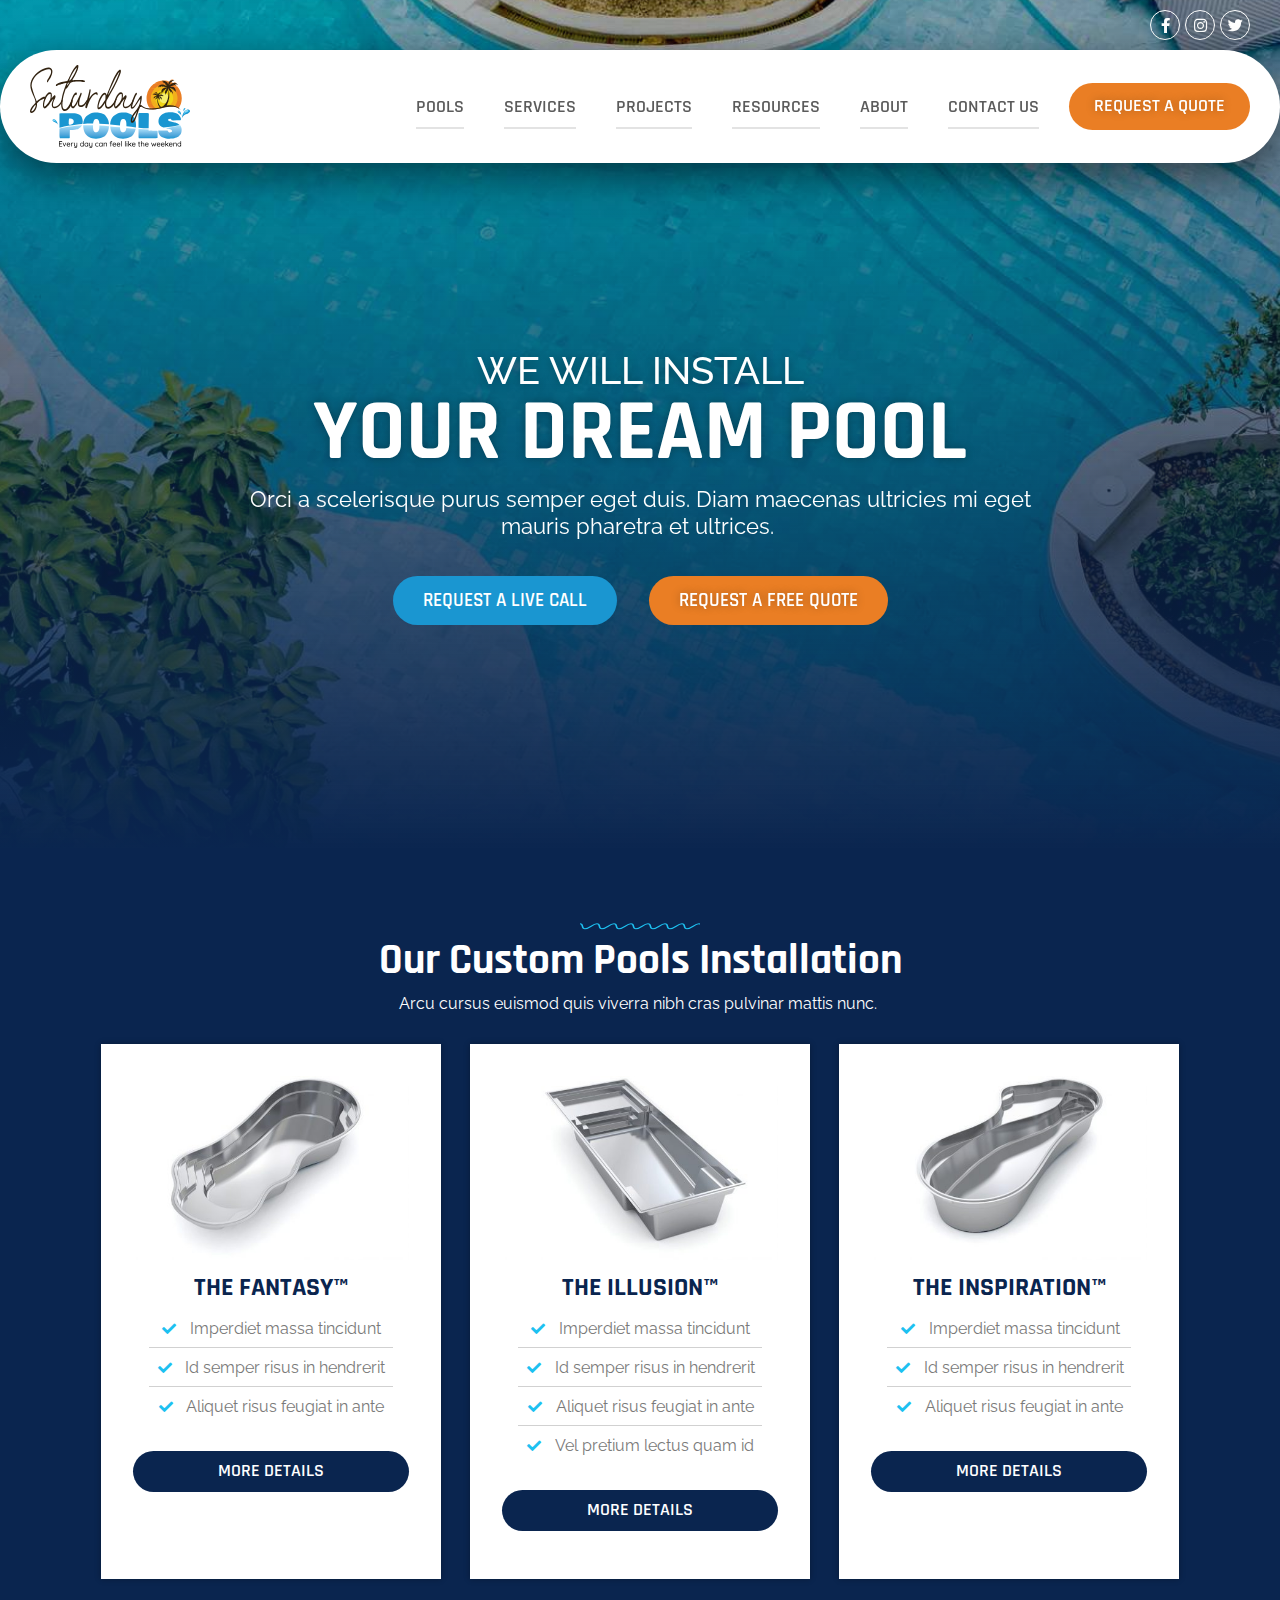
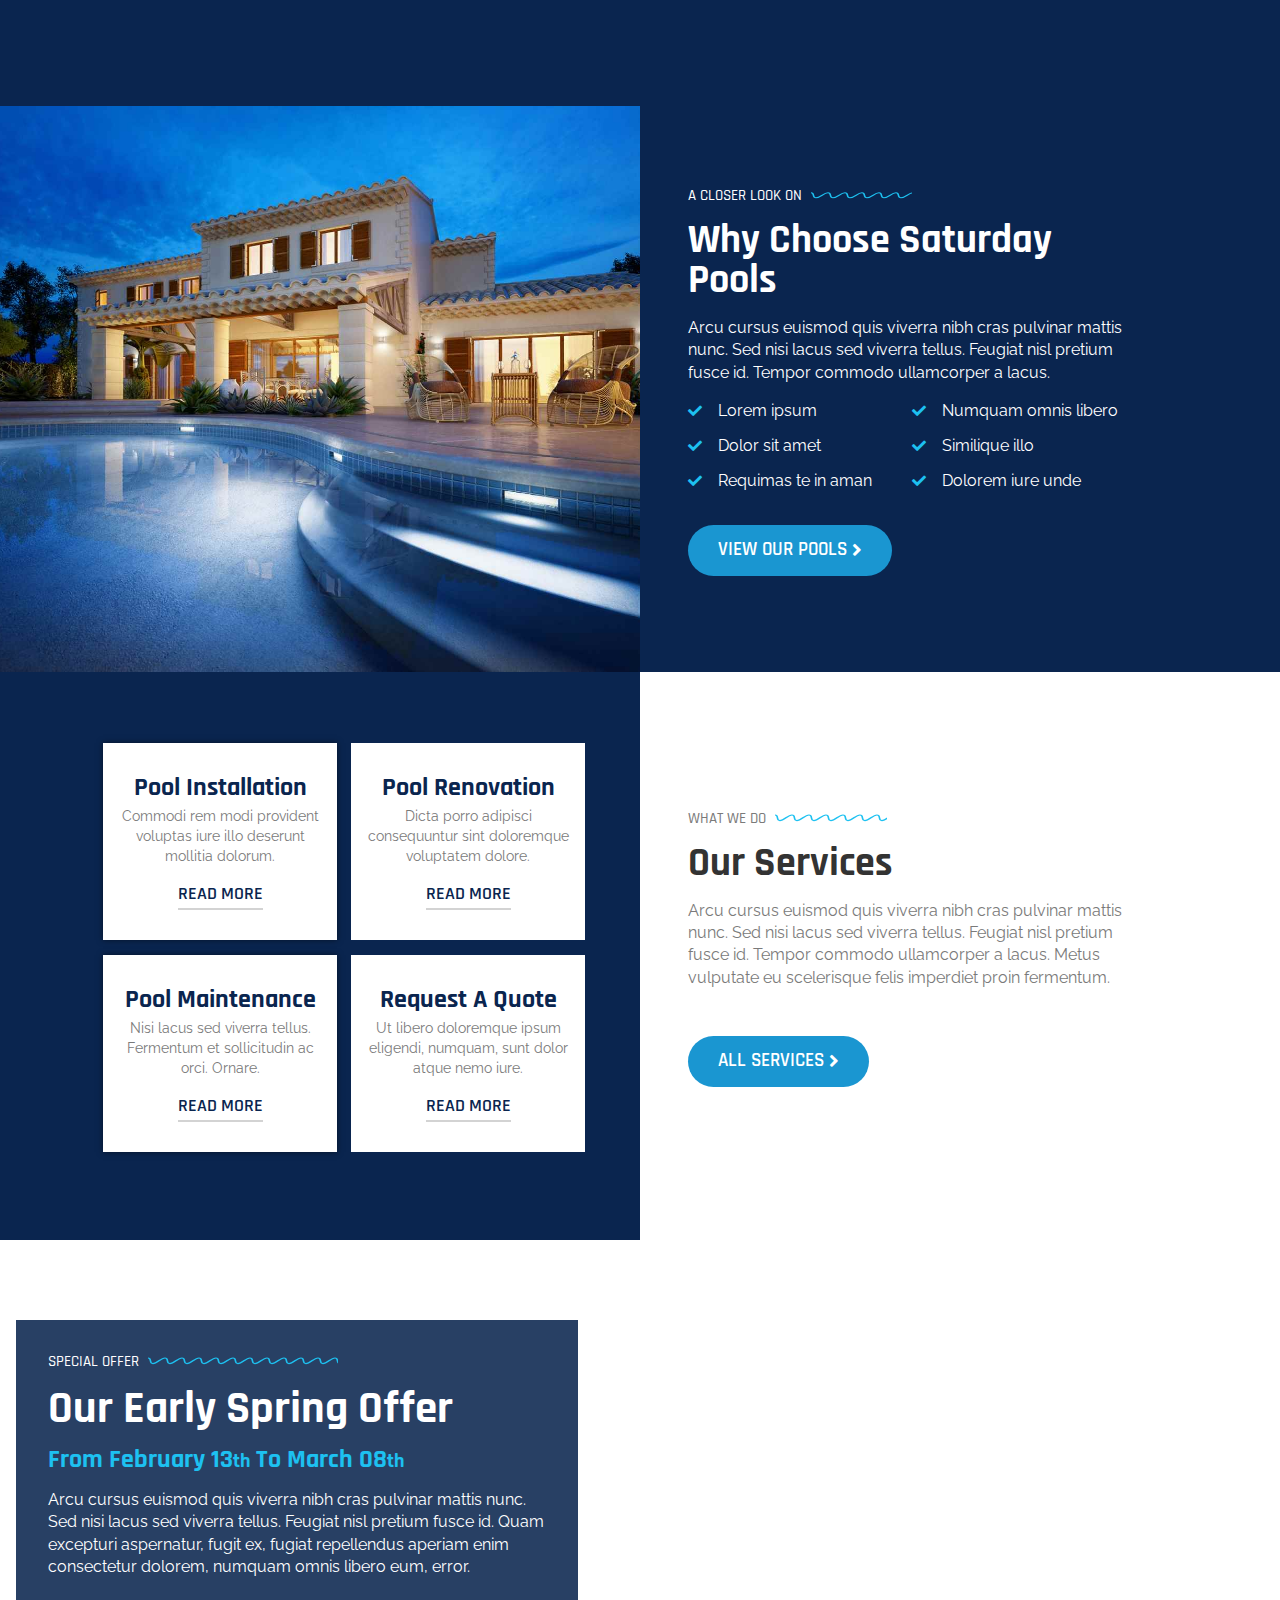
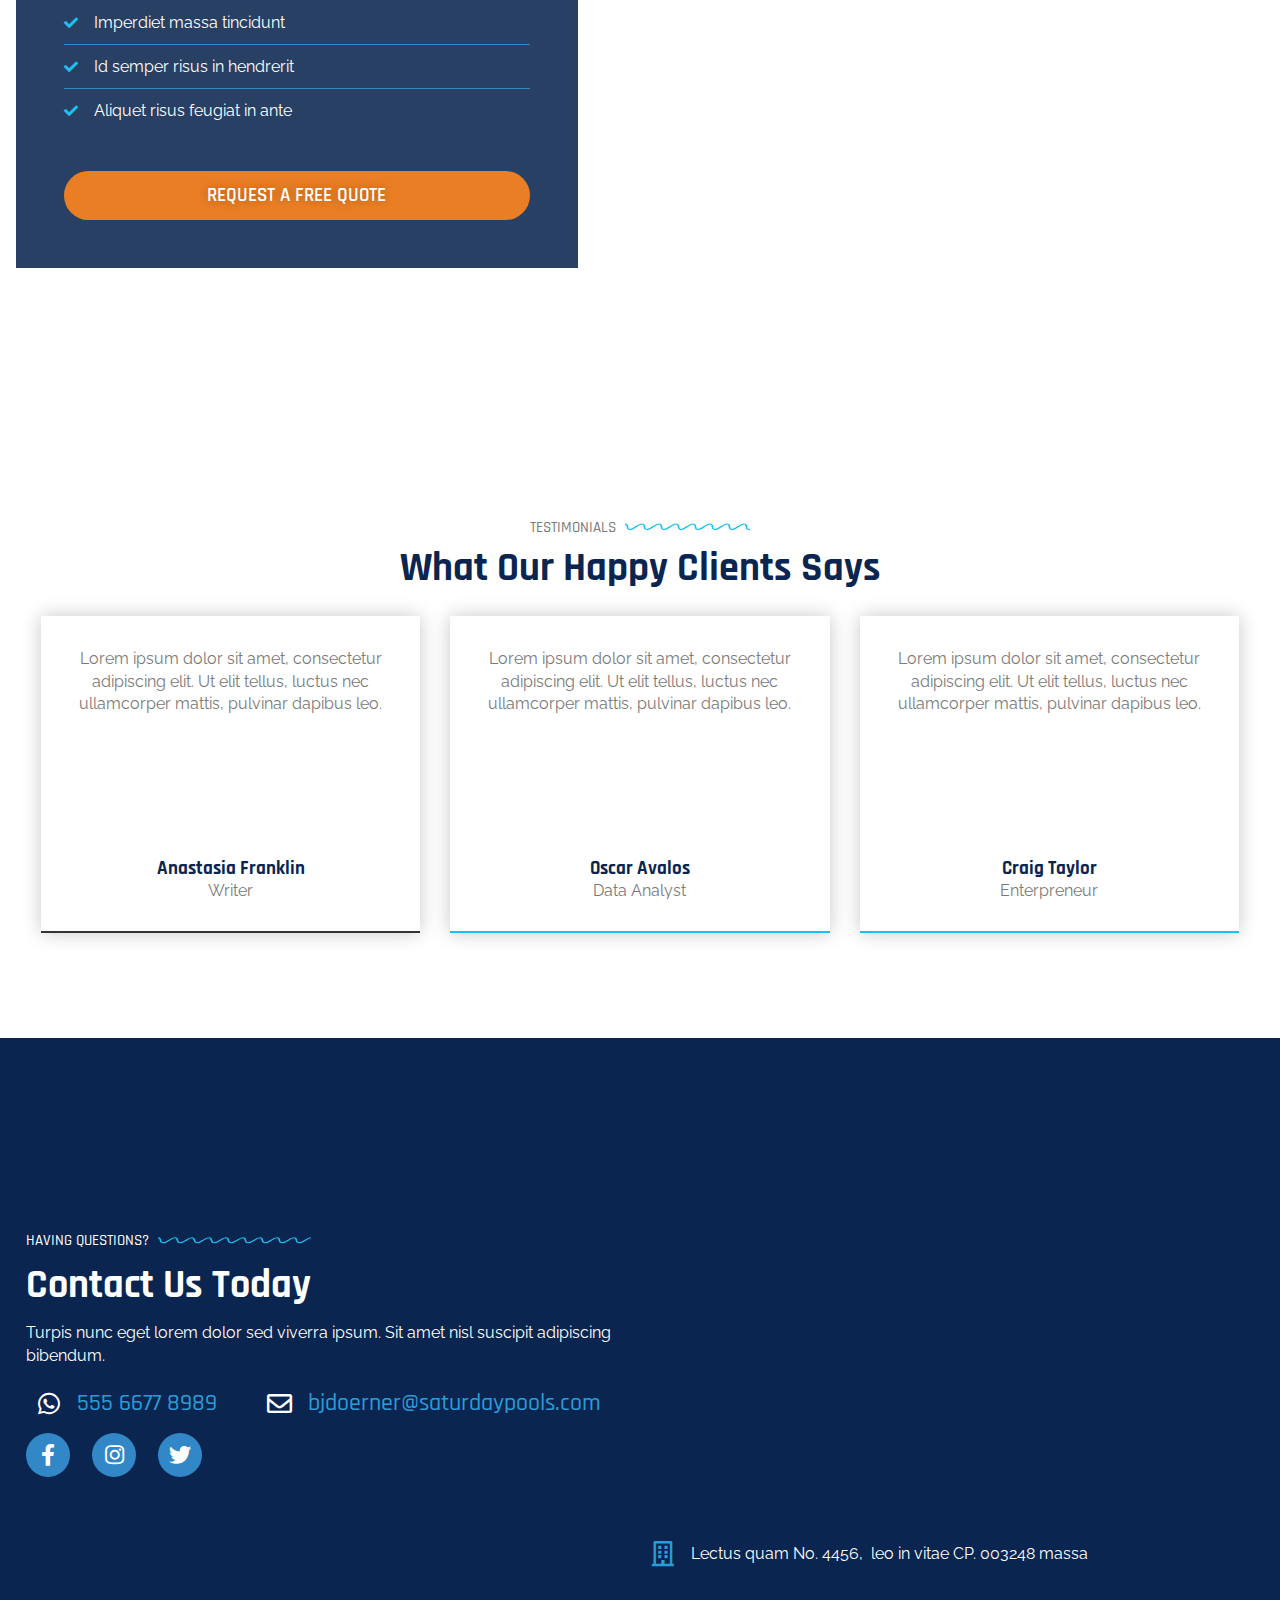
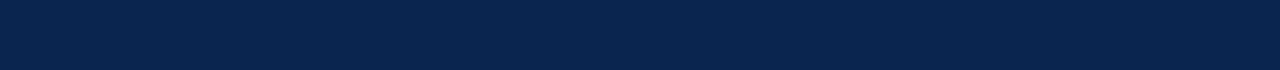
<file: index.html>
<!DOCTYPE html>
<html lang="en-US">
<head>
	<meta charset="UTF-8">
		<title>Saturday Pools &#8211; Just another WordPress site</title>
<meta name="robots" content="max-image-preview:large">
<link rel="dns-prefetch" href="//s.w.org">
<link rel="alternate" type="application/rss+xml" title="Saturday Pools &raquo; Feed" href="https://daarster.github.io/satpools/feed/">
<link rel="alternate" type="application/rss+xml" title="Saturday Pools &raquo; Comments Feed" href="https://daarster.github.io/satpools/comments/feed/">
		<script type="text/javascript">
			window._wpemojiSettings = {"baseUrl":"https:\/\/s.w.org\/images\/core\/emoji\/13.0.1\/72x72\/","ext":".png","svgUrl":"https:\/\/s.w.org\/images\/core\/emoji\/13.0.1\/svg\/","svgExt":".svg","source":{"concatemoji":"https:\/\/daarster.github.io\/satpools\/wp-includes\/js\/wp-emoji-release.min.js?ver=5.7"}};
			!function(e,a,t){var n,r,o,i=a.createElement("canvas"),p=i.getContext&&i.getContext("2d");function s(e,t){var a=String.fromCharCode;p.clearRect(0,0,i.width,i.height),p.fillText(a.apply(this,e),0,0);e=i.toDataURL();return p.clearRect(0,0,i.width,i.height),p.fillText(a.apply(this,t),0,0),e===i.toDataURL()}function c(e){var t=a.createElement("script");t.src=e,t.defer=t.type="text/javascript",a.getElementsByTagName("head")[0].appendChild(t)}for(o=Array("flag","emoji"),t.supports={everything:!0,everythingExceptFlag:!0},r=0;r<o.length;r++)t.supports[o[r]]=function(e){if(!p||!p.fillText)return!1;switch(p.textBaseline="top",p.font="600 32px Arial",e){case"flag":return s([127987,65039,8205,9895,65039],[127987,65039,8203,9895,65039])?!1:!s([55356,56826,55356,56819],[55356,56826,8203,55356,56819])&&!s([55356,57332,56128,56423,56128,56418,56128,56421,56128,56430,56128,56423,56128,56447],[55356,57332,8203,56128,56423,8203,56128,56418,8203,56128,56421,8203,56128,56430,8203,56128,56423,8203,56128,56447]);case"emoji":return!s([55357,56424,8205,55356,57212],[55357,56424,8203,55356,57212])}return!1}(o[r]),t.supports.everything=t.supports.everything&&t.supports[o[r]],"flag"!==o[r]&&(t.supports.everythingExceptFlag=t.supports.everythingExceptFlag&&t.supports[o[r]]);t.supports.everythingExceptFlag=t.supports.everythingExceptFlag&&!t.supports.flag,t.DOMReady=!1,t.readyCallback=function(){t.DOMReady=!0},t.supports.everything||(n=function(){t.readyCallback()},a.addEventListener?(a.addEventListener("DOMContentLoaded",n,!1),e.addEventListener("load",n,!1)):(e.attachEvent("onload",n),a.attachEvent("onreadystatechange",function(){"complete"===a.readyState&&t.readyCallback()})),(n=t.source||{}).concatemoji?c(n.concatemoji):n.wpemoji&&n.twemoji&&(c(n.twemoji),c(n.wpemoji)))}(window,document,window._wpemojiSettings);
		</script>
		<style type="text/css">img.wp-smiley,
img.emoji {
	display: inline !important;
	border: none !important;
	box-shadow: none !important;
	height: 1em !important;
	width: 1em !important;
	margin: 0 .07em !important;
	vertical-align: -0.1em !important;
	background: none !important;
	padding: 0 !important;
}</style>
	<link rel="stylesheet" id="wp-block-library-css" href="https://daarster.github.io/satpools/wp-includes/css/dist/block-library/style.min.css?ver=5.7" type="text/css" media="all">
<link rel="stylesheet" id="hello-elementor-css" href="https://daarster.github.io/satpools/wp-content/themes/hello-elementor/style.min.css?ver=2.3.1" type="text/css" media="all">
<link rel="stylesheet" id="hello-elementor-theme-style-css" href="https://daarster.github.io/satpools/wp-content/themes/hello-elementor/theme.min.css?ver=2.3.1" type="text/css" media="all">
<link rel="stylesheet" id="elementor-icons-css" href="https://daarster.github.io/satpools/wp-content/plugins/elementor/assets/lib/eicons/css/elementor-icons.min.css?ver=5.11.0" type="text/css" media="all">
<link rel="stylesheet" id="elementor-animations-css" href="https://daarster.github.io/satpools/wp-content/plugins/elementor/assets/lib/animations/animations.min.css?ver=3.1.4" type="text/css" media="all">
<link rel="stylesheet" id="elementor-frontend-css" href="https://daarster.github.io/satpools/wp-content/plugins/elementor/assets/css/frontend.min.css?ver=3.1.4" type="text/css" media="all">
<link rel="stylesheet" id="elementor-post-7-css" href="https://daarster.github.io/satpools/wp-content/uploads/elementor/css/post-7.css?ver=1616465330" type="text/css" media="all">
<link rel="stylesheet" id="elementor-pro-css" href="https://daarster.github.io/satpools/wp-content/plugins/elementor-pro/assets/css/frontend.min.css?ver=3.2.0" type="text/css" media="all">
<link rel="stylesheet" id="elementor-post-17-css" href="https://daarster.github.io/satpools/wp-content/uploads/elementor/css/post-17.css?ver=1616466113" type="text/css" media="all">
<link rel="stylesheet" id="hello-elementor-child-style-css" href="https://daarster.github.io/satpools/wp-content/themes/hello-theme-child-master/style.css?ver=1.0.0" type="text/css" media="all">
<link rel="stylesheet" id="google-fonts-1-css" href="https://fonts.googleapis.com/css?family=Roboto%3A100%2C100italic%2C200%2C200italic%2C300%2C300italic%2C400%2C400italic%2C500%2C500italic%2C600%2C600italic%2C700%2C700italic%2C800%2C800italic%2C900%2C900italic%7CRoboto+Slab%3A100%2C100italic%2C200%2C200italic%2C300%2C300italic%2C400%2C400italic%2C500%2C500italic%2C600%2C600italic%2C700%2C700italic%2C800%2C800italic%2C900%2C900italic%7CRajdhani%3A100%2C100italic%2C200%2C200italic%2C300%2C300italic%2C400%2C400italic%2C500%2C500italic%2C600%2C600italic%2C700%2C700italic%2C800%2C800italic%2C900%2C900italic%7CRaleway%3A100%2C100italic%2C200%2C200italic%2C300%2C300italic%2C400%2C400italic%2C500%2C500italic%2C600%2C600italic%2C700%2C700italic%2C800%2C800italic%2C900%2C900italic&#038;ver=5.7" type="text/css" media="all">
<link rel="stylesheet" id="elementor-icons-shared-0-css" href="https://daarster.github.io/satpools/wp-content/plugins/elementor/assets/lib/font-awesome/css/fontawesome.min.css?ver=5.15.1" type="text/css" media="all">
<link rel="stylesheet" id="elementor-icons-fa-brands-css" href="https://daarster.github.io/satpools/wp-content/plugins/elementor/assets/lib/font-awesome/css/brands.min.css?ver=5.15.1" type="text/css" media="all">
<link rel="stylesheet" id="elementor-icons-fa-solid-css" href="https://daarster.github.io/satpools/wp-content/plugins/elementor/assets/lib/font-awesome/css/solid.min.css?ver=5.15.1" type="text/css" media="all">
<link rel="stylesheet" id="elementor-icons-fa-regular-css" href="https://daarster.github.io/satpools/wp-content/plugins/elementor/assets/lib/font-awesome/css/regular.min.css?ver=5.15.1" type="text/css" media="all">
<link rel="https://api.w.org/" href="https://daarster.github.io/satpools/wp-json/">
<link rel="alternate" type="application/json" href="https://daarster.github.io/satpools/wp-json/wp/v2/pages/17">
<link rel="EditURI" type="application/rsd+xml" title="RSD" href="https://daarster.github.io/satpools/xmlrpc.php?rsd">
<link rel="wlwmanifest" type="application/wlwmanifest+xml" href="https://daarster.github.io/satpools/wp-includes/wlwmanifest.xml"> 
<meta name="generator" content="WordPress 5.7">
<link rel="canonical" href="https://daarster.github.io/satpools/">
<link rel="shortlink" href="https://daarster.github.io/satpools/">
<link rel="alternate" type="application/json+oembed" href="https://daarster.github.io/satpools/wp-json/oembed/1.0/embed?url=https%3A%2F%2Fdaarster.github.io%2Fsatpools%2F">
<link rel="alternate" type="text/xml+oembed" href="https://daarster.github.io/satpools/wp-json/oembed/1.0/embed?url=https%3A%2F%2Fdaarster.github.io%2Fsatpools%2F&#038;format=xml">
<script src="https://ajax.googleapis.com/ajax/libs/jquery/1.9.1/jquery.min.js"></script>
<script>
	$(function() {
		//caches a jQuery object containing the header element
		var header = $(".clearHeader");
		$(window).scroll(function() {
			var scroll = $(window).scrollTop();

			if (scroll >= 20) {
				header.removeClass('clearHeader').addClass("stickyHeader");
			} else {
				header.removeClass("stickyHeader").addClass('clearHeader');
			}
		});
	});
</script>
<style>#site-logo a img {
		transition: all 0.3s ease-in-out;
	}
	.stickyHeader {
		transition: all 0.3s ease-in-out;
	}
	.stickyHeader #site-logo a img {
		width: 110px;
	}

	.stickyHeader {
		position: sticky;
		top: 0;
	}

	.stickyHeader .nav-holder {
		padding: 0 10px !important;
	}</style>
	<meta name="viewport" content="width=device-width, initial-scale=1.0, viewport-fit=cover">
</head>
<body class="home page-template page-template-elementor_canvas page page-id-17 wp-custom-logo elementor-default elementor-template-canvas elementor-kit-7 elementor-page elementor-page-17">
			<div data-elementor-type="wp-page" data-elementor-id="17" class="elementor elementor-17" data-elementor-settings="[]">
							<div class="elementor-section-wrap">
							<section class="elementor-section elementor-top-section elementor-element elementor-element-3e1e1804 elementor-section-boxed elementor-section-height-default elementor-section-height-default" data-id="3e1e1804" data-element_type="section">
						<div class="elementor-container elementor-column-gap-default">
					<div class="elementor-column elementor-col-100 elementor-top-column elementor-element elementor-element-4e9747b0" data-id="4e9747b0" data-element_type="column">
			<div class="elementor-widget-wrap elementor-element-populated">
								<div class="elementor-element elementor-element-12eec16d e-grid-align-right e-grid-align-center e-grid-align-center elementor-widget__width-auto elementor-shape-rounded elementor-grid-0 elementor-widget elementor-widget-social-icons" data-id="12eec16d" data-element_type="widget" data-settings="{&quot;_animation&quot;:&quot;none&quot;}" data-widget_type="social-icons.default">
				<div class="elementor-widget-container">
					<div class="elementor-social-icons-wrapper elementor-grid">
							<div class="elementor-grid-item">
					<a class="elementor-icon elementor-social-icon elementor-social-icon-facebook-f elementor-repeater-item-b4008e2" target="_blank">
						<span class="elementor-screen-only">Facebook-f</span>
						<i class="fab fa-facebook-f"></i>					</a>
				</div>
							<div class="elementor-grid-item">
					<a class="elementor-icon elementor-social-icon elementor-social-icon-instagram elementor-repeater-item-5bf22b2" target="_blank">
						<span class="elementor-screen-only">Instagram</span>
						<i class="fab fa-instagram"></i>					</a>
				</div>
							<div class="elementor-grid-item">
					<a class="elementor-icon elementor-social-icon elementor-social-icon-twitter elementor-repeater-item-7d413a0" target="_blank">
						<span class="elementor-screen-only">Twitter</span>
						<i class="fab fa-twitter"></i>					</a>
				</div>
					</div>
				</div>
				</div>
					</div>
		</div>
							</div>
		</section>
				<section class="elementor-section elementor-top-section elementor-element elementor-element-725e6a14 elementor-section-height-min-height clearHeader elementor-section-boxed elementor-section-height-default elementor-section-items-middle" data-id="725e6a14" data-element_type="section">
						<div class="elementor-container elementor-column-gap-default">
					<div class="elementor-column elementor-col-100 elementor-top-column elementor-element elementor-element-4d8ff4d" data-id="4d8ff4d" data-element_type="column">
			<div class="elementor-widget-wrap elementor-element-populated">
								<section class="elementor-section elementor-inner-section elementor-element elementor-element-661ad9bd elementor-section-height-min-height elementor-section-content-middle nav-holder elementor-section-boxed elementor-section-height-default" data-id="661ad9bd" data-element_type="section" data-settings="{&quot;background_background&quot;:&quot;classic&quot;}">
						<div class="elementor-container elementor-column-gap-default">
					<div class="elementor-column elementor-col-50 elementor-inner-column elementor-element elementor-element-2f42b3a7" data-id="2f42b3a7" data-element_type="column">
			<div class="elementor-widget-wrap elementor-element-populated">
								<div class="elementor-element elementor-element-2d0e8831 elementor-widget elementor-widget-theme-site-logo elementor-widget-image" data-id="2d0e8831" data-element_type="widget" id="site-logo" data-widget_type="theme-site-logo.default">
				<div class="elementor-widget-container">
					<div class="elementor-image">
											<a href="https://daarster.github.io/satpools">
							<img src="https://daarster.github.io/satpools/wp-content/uploads/2021/03/saturday-pools-logo.svg" title="Saturday Pools &#8211; Logo" alt="Saturday Pools - Logo">								</a>
											</div>
				</div>
				</div>
					</div>
		</div>
				<div class="elementor-column elementor-col-50 elementor-inner-column elementor-element elementor-element-3c4b11fc" data-id="3c4b11fc" data-element_type="column">
			<div class="elementor-widget-wrap elementor-element-populated">
								<div class="elementor-element elementor-element-191c2c13 elementor-nav-menu__align-right elementor-widget__width-auto elementor-nav-menu--stretch elementor-nav-menu--indicator-classic elementor-nav-menu--dropdown-tablet elementor-nav-menu__text-align-aside elementor-nav-menu--toggle elementor-nav-menu--burger elementor-widget elementor-widget-nav-menu" data-id="191c2c13" data-element_type="widget" data-settings="{&quot;full_width&quot;:&quot;stretch&quot;,&quot;layout&quot;:&quot;horizontal&quot;,&quot;toggle&quot;:&quot;burger&quot;}" data-widget_type="nav-menu.default">
				<div class="elementor-widget-container">
						<nav role="navigation" class="elementor-nav-menu--main elementor-nav-menu__container elementor-nav-menu--layout-horizontal e--pointer-none"><ul id="menu-1-191c2c13" class="elementor-nav-menu">
<li class="menu-item menu-item-type-post_type menu-item-object-page menu-item-36"><a href="https://daarster.github.io/satpools/pools/" class="elementor-item">Pools</a></li>
<li class="menu-item menu-item-type-post_type menu-item-object-page menu-item-40"><a href="https://daarster.github.io/satpools/services/" class="elementor-item">Services</a></li>
<li class="menu-item menu-item-type-post_type menu-item-object-page menu-item-37"><a href="https://daarster.github.io/satpools/projects/" class="elementor-item">Projects</a></li>
<li class="menu-item menu-item-type-post_type menu-item-object-page menu-item-39"><a href="https://daarster.github.io/satpools/resources/" class="elementor-item">Resources</a></li>
<li class="menu-item menu-item-type-post_type menu-item-object-page menu-item-34"><a href="https://daarster.github.io/satpools/about/" class="elementor-item">About</a></li>
<li class="menu-item menu-item-type-post_type menu-item-object-page menu-item-35"><a href="https://daarster.github.io/satpools/contact-us/" class="elementor-item">Contact Us</a></li>
</ul></nav>
					<div class="elementor-menu-toggle" role="button" tabindex="0" aria-label="Menu Toggle" aria-expanded="false">
			<i class="eicon-menu-bar" aria-hidden="true"></i>
			<span class="elementor-screen-only">Menu</span>
		</div>
			<nav class="elementor-nav-menu--dropdown elementor-nav-menu__container" role="navigation" aria-hidden="true"><ul id="menu-2-191c2c13" class="elementor-nav-menu">
<li class="menu-item menu-item-type-post_type menu-item-object-page menu-item-36"><a href="https://daarster.github.io/satpools/pools/" class="elementor-item">Pools</a></li>
<li class="menu-item menu-item-type-post_type menu-item-object-page menu-item-40"><a href="https://daarster.github.io/satpools/services/" class="elementor-item">Services</a></li>
<li class="menu-item menu-item-type-post_type menu-item-object-page menu-item-37"><a href="https://daarster.github.io/satpools/projects/" class="elementor-item">Projects</a></li>
<li class="menu-item menu-item-type-post_type menu-item-object-page menu-item-39"><a href="https://daarster.github.io/satpools/resources/" class="elementor-item">Resources</a></li>
<li class="menu-item menu-item-type-post_type menu-item-object-page menu-item-34"><a href="https://daarster.github.io/satpools/about/" class="elementor-item">About</a></li>
<li class="menu-item menu-item-type-post_type menu-item-object-page menu-item-35"><a href="https://daarster.github.io/satpools/contact-us/" class="elementor-item">Contact Us</a></li>
</ul></nav>
				</div>
				</div>
				<div class="elementor-element elementor-element-4212d643 elementor-button-info elementor-widget__width-auto elementor-mobile-align-justify elementor-widget-mobile__width-inherit elementor-align-right elementor-hidden-phone elementor-widget elementor-widget-button" data-id="4212d643" data-element_type="widget" data-widget_type="button.default">
				<div class="elementor-widget-container">
					<div class="elementor-button-wrapper">
			<a href="#" class="elementor-button-link elementor-button elementor-size-md elementor-animation-bob" role="button">
						<span class="elementor-button-content-wrapper">
						<span class="elementor-button-text">Request a Quote</span>
		</span>
					</a>
		</div>
				</div>
				</div>
					</div>
		</div>
							</div>
		</section>
					</div>
		</div>
							</div>
		</section>
				<header class="elementor-section elementor-top-section elementor-element elementor-element-183139c2 elementor-section-stretched elementor-section-full_width elementor-section-height-full elementor-section-height-default elementor-section-items-middle" data-id="183139c2" data-element_type="section" data-settings="{&quot;stretch_section&quot;:&quot;section-stretched&quot;,&quot;background_background&quot;:&quot;slideshow&quot;,&quot;background_motion_fx_translateY_effect&quot;:&quot;yes&quot;,&quot;background_slideshow_gallery&quot;:[{&quot;id&quot;:43,&quot;url&quot;:&quot;https:\/\/daarster.github.io\/satpools\/wp-content\/uploads\/2021\/03\/top-view-modern-swimming-pool-1600.jpg&quot;},{&quot;id&quot;:44,&quot;url&quot;:&quot;https:\/\/daarster.github.io\/satpools\/wp-content\/uploads\/2021\/03\/cheerful-children-playing-waterguns-rejoicing-jumping-swimming-in-pool-1600.jpg&quot;},{&quot;id&quot;:45,&quot;url&quot;:&quot;https:\/\/daarster.github.io\/satpools\/wp-content\/uploads\/2021\/03\/beautiful-outdoor-swimming-pool-hotel-resort-holiday-vacation-1600.jpg&quot;},{&quot;id&quot;:46,&quot;url&quot;:&quot;https:\/\/daarster.github.io\/satpools\/wp-content\/uploads\/2021\/03\/interior-exterior-design-pool-villa-house-home-feature-garden-infinity-swimming-pool-1600.jpg&quot;},{&quot;id&quot;:47,&quot;url&quot;:&quot;https:\/\/daarster.github.io\/satpools\/wp-content\/uploads\/2021\/03\/cheerful-children-rejoicing-jumping-swimming-pool-1600.jpg&quot;}],&quot;background_motion_fx_translateY_speed&quot;:{&quot;unit&quot;:&quot;px&quot;,&quot;size&quot;:10,&quot;sizes&quot;:[]},&quot;background_slideshow_ken_burns&quot;:&quot;yes&quot;,&quot;background_motion_fx_translateY_affectedRange&quot;:{&quot;unit&quot;:&quot;%&quot;,&quot;size&quot;:&quot;&quot;,&quot;sizes&quot;:{&quot;start&quot;:0,&quot;end&quot;:100}},&quot;background_motion_fx_devices&quot;:[&quot;desktop&quot;,&quot;tablet&quot;,&quot;mobile&quot;],&quot;background_slideshow_loop&quot;:&quot;yes&quot;,&quot;background_slideshow_slide_duration&quot;:5000,&quot;background_slideshow_slide_transition&quot;:&quot;fade&quot;,&quot;background_slideshow_transition_duration&quot;:500,&quot;background_slideshow_ken_burns_zoom_direction&quot;:&quot;in&quot;}">
							<div class="elementor-background-overlay"></div>
							<div class="elementor-container elementor-column-gap-no">
					<div class="elementor-column elementor-col-100 elementor-top-column elementor-element elementor-element-abc8e62" data-id="abc8e62" data-element_type="column" data-settings="{&quot;background_background&quot;:&quot;slideshow&quot;,&quot;background_slideshow_gallery&quot;:[],&quot;background_slideshow_loop&quot;:&quot;yes&quot;,&quot;background_slideshow_slide_duration&quot;:5000,&quot;background_slideshow_slide_transition&quot;:&quot;fade&quot;,&quot;background_slideshow_transition_duration&quot;:500}">
			<div class="elementor-widget-wrap elementor-element-populated">
								<section class="elementor-section elementor-inner-section elementor-element elementor-element-2410c064 elementor-section-boxed elementor-section-height-default elementor-section-height-default" data-id="2410c064" data-element_type="section">
						<div class="elementor-container elementor-column-gap-default">
					<div class="elementor-column elementor-col-100 elementor-inner-column elementor-element elementor-element-7820f191" data-id="7820f191" data-element_type="column">
			<div class="elementor-widget-wrap elementor-element-populated">
								<div class="elementor-element elementor-element-3850f1ad elementor-widget elementor-widget-heading" data-id="3850f1ad" data-element_type="widget" data-widget_type="heading.default">
				<div class="elementor-widget-container">
			<h2 class="elementor-heading-title elementor-size-default">We will install</h2>		</div>
				</div>
				<div class="elementor-element elementor-element-377b74a1 elementor-widget elementor-widget-heading" data-id="377b74a1" data-element_type="widget" data-widget_type="heading.default">
				<div class="elementor-widget-container">
			<h1 class="elementor-heading-title elementor-size-default">your dream pool</h1>		</div>
				</div>
				<div class="elementor-element elementor-element-56bada44 elementor-widget elementor-widget-text-editor" data-id="56bada44" data-element_type="widget" data-widget_type="text-editor.default">
				<div class="elementor-widget-container">
					<div class="elementor-text-editor elementor-clearfix"><p>Orci a scelerisque purus semper eget duis. Diam maecenas ultricies mi eget mauris pharetra et ultrices. </p></div>
				</div>
				</div>
				<div class="elementor-element elementor-element-434fe073 elementor-button-info elementor-widget__width-auto elementor-align-justify elementor-mobile-align-justify elementor-widget-mobile__width-inherit elementor-widget elementor-widget-button" data-id="434fe073" data-element_type="widget" data-widget_type="button.default">
				<div class="elementor-widget-container">
					<div class="elementor-button-wrapper">
			<a href="#" class="elementor-button-link elementor-button elementor-size-md elementor-animation-bob" role="button">
						<span class="elementor-button-content-wrapper">
						<span class="elementor-button-text">Request a Live  Call</span>
		</span>
					</a>
		</div>
				</div>
				</div>
				<div class="elementor-element elementor-element-40777e55 elementor-button-info elementor-mobile-align-justify elementor-widget__width-auto elementor-widget-mobile__width-inherit elementor-widget elementor-widget-button" data-id="40777e55" data-element_type="widget" data-widget_type="button.default">
				<div class="elementor-widget-container">
					<div class="elementor-button-wrapper">
			<a href="#" class="elementor-button-link elementor-button elementor-size-md elementor-animation-bob" role="button">
						<span class="elementor-button-content-wrapper">
						<span class="elementor-button-text">Request a free Quote</span>
		</span>
					</a>
		</div>
				</div>
				</div>
					</div>
		</div>
							</div>
		</section>
					</div>
		</div>
							</div>
		</header>
				<section class="elementor-section elementor-top-section elementor-element elementor-element-3fd8c6bd elementor-section-boxed elementor-section-height-default elementor-section-height-default" data-id="3fd8c6bd" data-element_type="section" data-settings="{&quot;background_background&quot;:&quot;classic&quot;}">
						<div class="elementor-container elementor-column-gap-default">
					<div class="elementor-column elementor-col-100 elementor-top-column elementor-element elementor-element-3f6fb87f" data-id="3f6fb87f" data-element_type="column">
			<div class="elementor-widget-wrap elementor-element-populated">
								<div class="elementor-element elementor-element-36401a7e elementor-widget-divider--view-line_text elementor-widget-divider--element-align-left elementor-widget-divider--separator-type-pattern elementor-widget elementor-widget-divider" data-id="36401a7e" data-element_type="widget" data-widget_type="divider.default">
				<div class="elementor-widget-container">
					<div class="elementor-divider" style="--divider-pattern-url: url(&quot;data:image/svg+xml,%3Csvg xmlns=&#039;http://www.w3.org/2000/svg&#039; preserveAspectRatio=&#039;none&#039; overflow=&#039;visible&#039; height=&#039;100%&#039; viewBox=&#039;0 0 24 24&#039; fill=&#039;none&#039; stroke=&#039;black&#039; stroke-width=&#039;2.3&#039; stroke-linecap=&#039;square&#039; stroke-miterlimit=&#039;10&#039;%3E%3Cpath d=&#039;M0,6c6,0,0.9,11.1,6.9,11.1S18,6,24,6&#039;/%3E%3C/svg%3E&quot;);">
			<span class="elementor-divider-separator">
						</span>
		</div>
				</div>
				</div>
				<div class="elementor-element elementor-element-7529ff21 elementor-widget elementor-widget-heading" data-id="7529ff21" data-element_type="widget" data-widget_type="heading.default">
				<div class="elementor-widget-container">
			<h2 class="elementor-heading-title elementor-size-default">Our Custom Pools Installation</h2>		</div>
				</div>
				<div class="elementor-element elementor-element-a442965 elementor-widget elementor-widget-text-editor" data-id="a442965" data-element_type="widget" data-widget_type="text-editor.default">
				<div class="elementor-widget-container">
					<div class="elementor-text-editor elementor-clearfix"><p>Arcu cursus euismod quis viverra nibh cras pulvinar mattis nunc.&nbsp;</p></div>
				</div>
				</div>
				<section class="elementor-section elementor-inner-section elementor-element elementor-element-7febc65 elementor-section-boxed elementor-section-height-default elementor-section-height-default" data-id="7febc65" data-element_type="section">
						<div class="elementor-container elementor-column-gap-default">
					<div class="elementor-column elementor-col-33 elementor-inner-column elementor-element elementor-element-1058dee1" data-id="1058dee1" data-element_type="column" data-settings="{&quot;background_background&quot;:&quot;classic&quot;}">
			<div class="elementor-widget-wrap elementor-element-populated">
								<div class="elementor-element elementor-element-6916bf04 flex-block elementor-widget elementor-widget-image" data-id="6916bf04" data-element_type="widget" data-widget_type="image.default">
				<div class="elementor-widget-container">
					<div class="elementor-image">
										<img src="https://daarster.github.io/satpools/wp-content/uploads/elementor/thumbs/The-Fantasy-fiberglass-pool-Imagine-Pools-p4mbpffic8fpqh7t2vfu6r8k3926ed84ikkzttkd2w.jpg" title="The-Fantasy-fiberglass-pool-Imagine-Pools.jpg" alt="The-Fantasy-fiberglass-pool-Imagine-Pools.jpg">											</div>
				</div>
				</div>
				<div class="elementor-element elementor-element-77478a83 flex-block elementor-widget elementor-widget-heading" data-id="77478a83" data-element_type="widget" data-widget_type="heading.default">
				<div class="elementor-widget-container">
			<h3 class="elementor-heading-title elementor-size-default">THE FANTASY™</h3>		</div>
				</div>
				<div class="elementor-element elementor-element-1987622f elementor-widget__width-inherit elementor-align-center flex-block elementor-icon-list--layout-traditional elementor-list-item-link-full_width elementor-widget elementor-widget-icon-list" data-id="1987622f" data-element_type="widget" data-widget_type="icon-list.default">
				<div class="elementor-widget-container">
					<ul class="elementor-icon-list-items">
							<li class="elementor-icon-list-item">
											<span class="elementor-icon-list-icon">
							<i aria-hidden="true" class="fas fa-check"></i>						</span>
										<span class="elementor-icon-list-text">Imperdiet massa tincidunt</span>
									</li>
								<li class="elementor-icon-list-item">
											<span class="elementor-icon-list-icon">
							<i aria-hidden="true" class="fas fa-check"></i>						</span>
										<span class="elementor-icon-list-text"> Id semper risus in hendrerit</span>
									</li>
								<li class="elementor-icon-list-item">
											<span class="elementor-icon-list-icon">
							<i aria-hidden="true" class="fas fa-check"></i>						</span>
										<span class="elementor-icon-list-text">Aliquet risus feugiat in ante</span>
									</li>
						</ul>
				</div>
				</div>
				<div class="elementor-element elementor-element-407549b5 elementor-button-info elementor-align-justify elementor-mobile-align-justify flex-block elementor-widget-mobile__width-inherit elementor-widget elementor-widget-button" data-id="407549b5" data-element_type="widget" data-widget_type="button.default">
				<div class="elementor-widget-container">
					<div class="elementor-button-wrapper">
			<a href="#" class="elementor-button-link elementor-button elementor-size-sm elementor-animation-bob" role="button">
						<span class="elementor-button-content-wrapper">
						<span class="elementor-button-text">more details</span>
		</span>
					</a>
		</div>
				</div>
				</div>
					</div>
		</div>
				<div class="elementor-column elementor-col-33 elementor-inner-column elementor-element elementor-element-5d8c8117" data-id="5d8c8117" data-element_type="column" data-settings="{&quot;background_background&quot;:&quot;classic&quot;}">
			<div class="elementor-widget-wrap elementor-element-populated">
								<div class="elementor-element elementor-element-43b8f778 elementor-widget elementor-widget-image" data-id="43b8f778" data-element_type="widget" data-widget_type="image.default">
				<div class="elementor-widget-container">
					<div class="elementor-image">
										<img src="https://daarster.github.io/satpools/wp-content/uploads/elementor/thumbs/The-Illusion-fiberglass-pool-Imagine-Pools-p4mbpgdcj2h0236fxdugr900omxjm2buup8hb3iywo.jpg" title="The-Illusion-fiberglass-pool-Imagine-Pools.jpg" alt="The-Illusion-fiberglass-pool-Imagine-Pools.jpg">											</div>
				</div>
				</div>
				<div class="elementor-element elementor-element-751afe1b elementor-widget elementor-widget-heading" data-id="751afe1b" data-element_type="widget" data-widget_type="heading.default">
				<div class="elementor-widget-container">
			<h3 class="elementor-heading-title elementor-size-default">THE ILLUSION™</h3>		</div>
				</div>
				<div class="elementor-element elementor-element-7672fdf3 elementor-widget__width-inherit elementor-align-center elementor-icon-list--layout-traditional elementor-list-item-link-full_width elementor-widget elementor-widget-icon-list" data-id="7672fdf3" data-element_type="widget" data-widget_type="icon-list.default">
				<div class="elementor-widget-container">
					<ul class="elementor-icon-list-items">
							<li class="elementor-icon-list-item">
											<span class="elementor-icon-list-icon">
							<i aria-hidden="true" class="fas fa-check"></i>						</span>
										<span class="elementor-icon-list-text">Imperdiet massa tincidunt</span>
									</li>
								<li class="elementor-icon-list-item">
											<span class="elementor-icon-list-icon">
							<i aria-hidden="true" class="fas fa-check"></i>						</span>
										<span class="elementor-icon-list-text"> Id semper risus in hendrerit</span>
									</li>
								<li class="elementor-icon-list-item">
											<span class="elementor-icon-list-icon">
							<i aria-hidden="true" class="fas fa-check"></i>						</span>
										<span class="elementor-icon-list-text">Aliquet risus feugiat in ante</span>
									</li>
								<li class="elementor-icon-list-item">
											<span class="elementor-icon-list-icon">
							<i aria-hidden="true" class="fas fa-check"></i>						</span>
										<span class="elementor-icon-list-text"> Vel pretium lectus quam id</span>
									</li>
						</ul>
				</div>
				</div>
				<div class="elementor-element elementor-element-82fa488 elementor-button-info elementor-mobile-align-justify elementor-widget-mobile__width-inherit elementor-align-justify elementor-widget elementor-widget-button" data-id="82fa488" data-element_type="widget" data-widget_type="button.default">
				<div class="elementor-widget-container">
					<div class="elementor-button-wrapper">
			<a href="#" class="elementor-button-link elementor-button elementor-size-sm elementor-animation-bob" role="button">
						<span class="elementor-button-content-wrapper">
						<span class="elementor-button-text">more details</span>
		</span>
					</a>
		</div>
				</div>
				</div>
					</div>
		</div>
				<div class="elementor-column elementor-col-33 elementor-inner-column elementor-element elementor-element-3af471bc" data-id="3af471bc" data-element_type="column" data-settings="{&quot;background_background&quot;:&quot;classic&quot;}">
			<div class="elementor-widget-wrap elementor-element-populated">
								<div class="elementor-element elementor-element-7244f089 elementor-widget elementor-widget-image" data-id="7244f089" data-element_type="widget" data-widget_type="image.default">
				<div class="elementor-widget-container">
					<div class="elementor-image">
										<img src="https://daarster.github.io/satpools/wp-content/uploads/elementor/thumbs/The-Inspiration-fiberglass-pool-Imagine-Pools-p4mbpgdcj2h0236fxdugr900omxjm2buup8hb3iywo.jpg" title="The-Inspiration-fiberglass-pool-Imagine-Pools.jpg" alt="The-Inspiration-fiberglass-pool-Imagine-Pools.jpg">											</div>
				</div>
				</div>
				<div class="elementor-element elementor-element-15024bd0 elementor-widget elementor-widget-heading" data-id="15024bd0" data-element_type="widget" data-widget_type="heading.default">
				<div class="elementor-widget-container">
			<h3 class="elementor-heading-title elementor-size-default">THE INSPIRATION™</h3>		</div>
				</div>
				<div class="elementor-element elementor-element-3d037c25 elementor-widget__width-inherit elementor-align-center elementor-icon-list--layout-traditional elementor-list-item-link-full_width elementor-widget elementor-widget-icon-list" data-id="3d037c25" data-element_type="widget" data-widget_type="icon-list.default">
				<div class="elementor-widget-container">
					<ul class="elementor-icon-list-items">
							<li class="elementor-icon-list-item">
											<span class="elementor-icon-list-icon">
							<i aria-hidden="true" class="fas fa-check"></i>						</span>
										<span class="elementor-icon-list-text">Imperdiet massa tincidunt</span>
									</li>
								<li class="elementor-icon-list-item">
											<span class="elementor-icon-list-icon">
							<i aria-hidden="true" class="fas fa-check"></i>						</span>
										<span class="elementor-icon-list-text"> Id semper risus in hendrerit</span>
									</li>
								<li class="elementor-icon-list-item">
											<span class="elementor-icon-list-icon">
							<i aria-hidden="true" class="fas fa-check"></i>						</span>
										<span class="elementor-icon-list-text">Aliquet risus feugiat in ante</span>
									</li>
						</ul>
				</div>
				</div>
				<div class="elementor-element elementor-element-ab68a5a elementor-button-info elementor-mobile-align-justify elementor-widget-mobile__width-inherit elementor-align-justify elementor-widget elementor-widget-button" data-id="ab68a5a" data-element_type="widget" data-widget_type="button.default">
				<div class="elementor-widget-container">
					<div class="elementor-button-wrapper">
			<a href="#" class="elementor-button-link elementor-button elementor-size-sm elementor-animation-bob" role="button">
						<span class="elementor-button-content-wrapper">
						<span class="elementor-button-text">more details</span>
		</span>
					</a>
		</div>
				</div>
				</div>
					</div>
		</div>
							</div>
		</section>
					</div>
		</div>
							</div>
		</section>
				<section class="elementor-section elementor-top-section elementor-element elementor-element-48a042b elementor-section-full_width elementor-section-height-default elementor-section-height-default" data-id="48a042b" data-element_type="section" data-settings="{&quot;background_background&quot;:&quot;classic&quot;}">
						<div class="elementor-container elementor-column-gap-default">
					<div class="elementor-column elementor-col-50 elementor-top-column elementor-element elementor-element-66876cee" data-id="66876cee" data-element_type="column" data-settings="{&quot;background_background&quot;:&quot;classic&quot;}">
			<div class="elementor-widget-wrap elementor-element-populated">
								<div class="elementor-element elementor-element-3d5e219 elementor-widget elementor-widget-spacer" data-id="3d5e219" data-element_type="widget" data-widget_type="spacer.default">
				<div class="elementor-widget-container">
					<div class="elementor-spacer">
			<div class="elementor-spacer-inner"></div>
		</div>
				</div>
				</div>
					</div>
		</div>
				<div class="elementor-column elementor-col-50 elementor-top-column elementor-element elementor-element-4ddaa2a5" data-id="4ddaa2a5" data-element_type="column" data-settings="{&quot;background_background&quot;:&quot;classic&quot;}">
			<div class="elementor-widget-wrap elementor-element-populated">
								<div class="elementor-element elementor-element-16919714 elementor-widget-divider--view-line_text elementor-widget-divider--element-align-left elementor-widget-divider--separator-type-pattern elementor-widget elementor-widget-divider" data-id="16919714" data-element_type="widget" data-widget_type="divider.default">
				<div class="elementor-widget-container">
					<div class="elementor-divider" style="--divider-pattern-url: url(&quot;data:image/svg+xml,%3Csvg xmlns=&#039;http://www.w3.org/2000/svg&#039; preserveAspectRatio=&#039;none&#039; overflow=&#039;visible&#039; height=&#039;100%&#039; viewBox=&#039;0 0 24 24&#039; fill=&#039;none&#039; stroke=&#039;black&#039; stroke-width=&#039;2.3&#039; stroke-linecap=&#039;square&#039; stroke-miterlimit=&#039;10&#039;%3E%3Cpath d=&#039;M0,6c6,0,0.9,11.1,6.9,11.1S18,6,24,6&#039;/%3E%3C/svg%3E&quot;);">
			<span class="elementor-divider-separator">
							<span class="elementor-divider__text elementor-divider__element">a closer look on</span>
						</span>
		</div>
				</div>
				</div>
				<div class="elementor-element elementor-element-781359ef elementor-widget elementor-widget-heading" data-id="781359ef" data-element_type="widget" data-widget_type="heading.default">
				<div class="elementor-widget-container">
			<h2 class="elementor-heading-title elementor-size-default">why choose saturday pools</h2>		</div>
				</div>
				<div class="elementor-element elementor-element-5aff77b0 elementor-widget elementor-widget-text-editor" data-id="5aff77b0" data-element_type="widget" data-widget_type="text-editor.default">
				<div class="elementor-widget-container">
					<div class="elementor-text-editor elementor-clearfix"><p>Arcu cursus euismod quis viverra nibh cras pulvinar mattis nunc. Sed nisi lacus sed viverra tellus. Feugiat nisl pretium fusce id. Tempor commodo ullamcorper a lacus.&nbsp;</p></div>
				</div>
				</div>
				<div class="elementor-element elementor-element-439ba1f1 elementor-widget__width-initial elementor-icon-list--layout-traditional elementor-list-item-link-full_width elementor-widget elementor-widget-icon-list" data-id="439ba1f1" data-element_type="widget" data-widget_type="icon-list.default">
				<div class="elementor-widget-container">
					<ul class="elementor-icon-list-items">
							<li class="elementor-icon-list-item">
											<span class="elementor-icon-list-icon">
							<i aria-hidden="true" class="fas fa-check"></i>						</span>
										<span class="elementor-icon-list-text">Lorem ipsum</span>
									</li>
								<li class="elementor-icon-list-item">
											<span class="elementor-icon-list-icon">
							<i aria-hidden="true" class="fas fa-check"></i>						</span>
										<span class="elementor-icon-list-text">Dolor sit amet</span>
									</li>
								<li class="elementor-icon-list-item">
											<span class="elementor-icon-list-icon">
							<i aria-hidden="true" class="fas fa-check"></i>						</span>
										<span class="elementor-icon-list-text">Requimas te in aman</span>
									</li>
						</ul>
				</div>
				</div>
				<div class="elementor-element elementor-element-21600d7a elementor-widget__width-initial elementor-icon-list--layout-traditional elementor-list-item-link-full_width elementor-widget elementor-widget-icon-list" data-id="21600d7a" data-element_type="widget" data-widget_type="icon-list.default">
				<div class="elementor-widget-container">
					<ul class="elementor-icon-list-items">
							<li class="elementor-icon-list-item">
											<span class="elementor-icon-list-icon">
							<i aria-hidden="true" class="fas fa-check"></i>						</span>
										<span class="elementor-icon-list-text">Numquam omnis libero</span>
									</li>
								<li class="elementor-icon-list-item">
											<span class="elementor-icon-list-icon">
							<i aria-hidden="true" class="fas fa-check"></i>						</span>
										<span class="elementor-icon-list-text">Similique illo</span>
									</li>
								<li class="elementor-icon-list-item">
											<span class="elementor-icon-list-icon">
							<i aria-hidden="true" class="fas fa-check"></i>						</span>
										<span class="elementor-icon-list-text">Dolorem iure unde</span>
									</li>
						</ul>
				</div>
				</div>
				<div class="elementor-element elementor-element-7d4ec9b4 elementor-button-info elementor-align-left elementor-mobile-align-justify elementor-widget__width-inherit elementor-widget-mobile__width-inherit elementor-widget elementor-widget-button" data-id="7d4ec9b4" data-element_type="widget" data-widget_type="button.default">
				<div class="elementor-widget-container">
					<div class="elementor-button-wrapper">
			<a href="#" class="elementor-button-link elementor-button elementor-size-md elementor-animation-bob" role="button">
						<span class="elementor-button-content-wrapper">
						<span class="elementor-button-icon elementor-align-icon-right">
				<i aria-hidden="true" class="fas fa-angle-right"></i>			</span>
						<span class="elementor-button-text">view our pools</span>
		</span>
					</a>
		</div>
				</div>
				</div>
					</div>
		</div>
							</div>
		</section>
				<section class="elementor-section elementor-top-section elementor-element elementor-element-6293142a elementor-section-full_width elementor-reverse-tablet elementor-reverse-mobile elementor-section-height-default elementor-section-height-default" data-id="6293142a" data-element_type="section" data-settings="{&quot;background_background&quot;:&quot;classic&quot;}">
						<div class="elementor-container elementor-column-gap-default">
					<div class="elementor-column elementor-col-50 elementor-top-column elementor-element elementor-element-7779cd48" data-id="7779cd48" data-element_type="column" data-settings="{&quot;background_background&quot;:&quot;classic&quot;}">
			<div class="elementor-widget-wrap elementor-element-populated">
								<section class="elementor-section elementor-inner-section elementor-element elementor-element-4d9cf326 elementor-section-boxed elementor-section-height-default elementor-section-height-default" data-id="4d9cf326" data-element_type="section">
						<div class="elementor-container elementor-column-gap-default">
					<div class="elementor-column elementor-col-50 elementor-inner-column elementor-element elementor-element-1929c846" data-id="1929c846" data-element_type="column" data-settings="{&quot;background_background&quot;:&quot;classic&quot;}">
			<div class="elementor-widget-wrap elementor-element-populated">
								<div class="elementor-element elementor-element-37d317c8 elementor-widget elementor-widget-heading" data-id="37d317c8" data-element_type="widget" data-widget_type="heading.default">
				<div class="elementor-widget-container">
			<h3 class="elementor-heading-title elementor-size-default">Pool Installation</h3>		</div>
				</div>
				<div class="elementor-element elementor-element-7a7a135f elementor-widget elementor-widget-text-editor" data-id="7a7a135f" data-element_type="widget" data-widget_type="text-editor.default">
				<div class="elementor-widget-container">
					<div class="elementor-text-editor elementor-clearfix"><p>Commodi rem modi provident voluptas iure illo deserunt mollitia dolorum.</p></div>
				</div>
				</div>
				<div class="elementor-element elementor-element-750416f3 elementor-button-info elementor-mobile-align-justify elementor-widget-mobile__width-inherit elementor-align-center more-btn elementor-widget__width-auto elementor-widget elementor-widget-button" data-id="750416f3" data-element_type="widget" data-widget_type="button.default">
				<div class="elementor-widget-container">
					<div class="elementor-button-wrapper">
			<a href="#" class="elementor-button-link elementor-button elementor-size-sm" role="button">
						<span class="elementor-button-content-wrapper">
						<span class="elementor-button-text">Read More</span>
		</span>
					</a>
		</div>
				</div>
				</div>
					</div>
		</div>
				<div class="elementor-column elementor-col-50 elementor-inner-column elementor-element elementor-element-417d3d42" data-id="417d3d42" data-element_type="column" data-settings="{&quot;background_background&quot;:&quot;classic&quot;}">
			<div class="elementor-widget-wrap elementor-element-populated">
								<div class="elementor-element elementor-element-7bd51001 elementor-widget elementor-widget-heading" data-id="7bd51001" data-element_type="widget" data-widget_type="heading.default">
				<div class="elementor-widget-container">
			<h3 class="elementor-heading-title elementor-size-default">Pool Renovation</h3>		</div>
				</div>
				<div class="elementor-element elementor-element-56f6d554 elementor-widget elementor-widget-text-editor" data-id="56f6d554" data-element_type="widget" data-widget_type="text-editor.default">
				<div class="elementor-widget-container">
					<div class="elementor-text-editor elementor-clearfix"><p>Dicta porro adipisci consequuntur sint doloremque voluptatem dolore.</p></div>
				</div>
				</div>
				<div class="elementor-element elementor-element-40e39e3a elementor-button-info elementor-align-center elementor-mobile-align-justify more-btn elementor-widget__width-auto elementor-widget-mobile__width-inherit elementor-widget elementor-widget-button" data-id="40e39e3a" data-element_type="widget" data-widget_type="button.default">
				<div class="elementor-widget-container">
					<div class="elementor-button-wrapper">
			<a href="#" class="elementor-button-link elementor-button elementor-size-sm" role="button">
						<span class="elementor-button-content-wrapper">
						<span class="elementor-button-text">Read More</span>
		</span>
					</a>
		</div>
				</div>
				</div>
					</div>
		</div>
							</div>
		</section>
				<section class="elementor-section elementor-inner-section elementor-element elementor-element-6a7efb73 elementor-section-boxed elementor-section-height-default elementor-section-height-default" data-id="6a7efb73" data-element_type="section">
						<div class="elementor-container elementor-column-gap-default">
					<div class="elementor-column elementor-col-50 elementor-inner-column elementor-element elementor-element-62817cbe" data-id="62817cbe" data-element_type="column" data-settings="{&quot;background_background&quot;:&quot;classic&quot;}">
			<div class="elementor-widget-wrap elementor-element-populated">
								<div class="elementor-element elementor-element-7418e1b6 elementor-widget elementor-widget-heading" data-id="7418e1b6" data-element_type="widget" data-widget_type="heading.default">
				<div class="elementor-widget-container">
			<h3 class="elementor-heading-title elementor-size-default">Pool Maintenance</h3>		</div>
				</div>
				<div class="elementor-element elementor-element-2afd6704 elementor-widget elementor-widget-text-editor" data-id="2afd6704" data-element_type="widget" data-widget_type="text-editor.default">
				<div class="elementor-widget-container">
					<div class="elementor-text-editor elementor-clearfix"><p>Nisi lacus sed viverra tellus. Fermentum et sollicitudin ac orci. Ornare.</p></div>
				</div>
				</div>
				<div class="elementor-element elementor-element-7b391a38 elementor-button-info elementor-align-center elementor-mobile-align-justify more-btn elementor-widget__width-auto elementor-widget-mobile__width-inherit elementor-widget elementor-widget-button" data-id="7b391a38" data-element_type="widget" data-widget_type="button.default">
				<div class="elementor-widget-container">
					<div class="elementor-button-wrapper">
			<a href="#" class="elementor-button-link elementor-button elementor-size-sm" role="button">
						<span class="elementor-button-content-wrapper">
						<span class="elementor-button-text">Read More</span>
		</span>
					</a>
		</div>
				</div>
				</div>
					</div>
		</div>
				<div class="elementor-column elementor-col-50 elementor-inner-column elementor-element elementor-element-593082b2" data-id="593082b2" data-element_type="column" data-settings="{&quot;background_background&quot;:&quot;classic&quot;}">
			<div class="elementor-widget-wrap elementor-element-populated">
								<div class="elementor-element elementor-element-404e5cb3 elementor-widget elementor-widget-heading" data-id="404e5cb3" data-element_type="widget" data-widget_type="heading.default">
				<div class="elementor-widget-container">
			<h3 class="elementor-heading-title elementor-size-default">Request a Quote</h3>		</div>
				</div>
				<div class="elementor-element elementor-element-f061c03 elementor-widget elementor-widget-text-editor" data-id="f061c03" data-element_type="widget" data-widget_type="text-editor.default">
				<div class="elementor-widget-container">
					<div class="elementor-text-editor elementor-clearfix"><p>Ut libero doloremque ipsum eligendi, numquam, sunt dolor atque nemo iure.</p></div>
				</div>
				</div>
				<div class="elementor-element elementor-element-14f109f4 elementor-button-info elementor-align-center elementor-mobile-align-justify more-btn elementor-widget__width-auto elementor-widget-mobile__width-inherit elementor-widget elementor-widget-button" data-id="14f109f4" data-element_type="widget" data-widget_type="button.default">
				<div class="elementor-widget-container">
					<div class="elementor-button-wrapper">
			<a href="#" class="elementor-button-link elementor-button elementor-size-sm" role="button">
						<span class="elementor-button-content-wrapper">
						<span class="elementor-button-text">Read More</span>
		</span>
					</a>
		</div>
				</div>
				</div>
					</div>
		</div>
							</div>
		</section>
					</div>
		</div>
				<div class="elementor-column elementor-col-50 elementor-top-column elementor-element elementor-element-39713b5" data-id="39713b5" data-element_type="column">
			<div class="elementor-widget-wrap elementor-element-populated">
								<div class="elementor-element elementor-element-6dace647 elementor-widget-divider--view-line_text elementor-widget-divider--element-align-left elementor-widget-divider--separator-type-pattern elementor-widget elementor-widget-divider" data-id="6dace647" data-element_type="widget" data-widget_type="divider.default">
				<div class="elementor-widget-container">
					<div class="elementor-divider" style="--divider-pattern-url: url(&quot;data:image/svg+xml,%3Csvg xmlns=&#039;http://www.w3.org/2000/svg&#039; preserveAspectRatio=&#039;none&#039; overflow=&#039;visible&#039; height=&#039;100%&#039; viewBox=&#039;0 0 24 24&#039; fill=&#039;none&#039; stroke=&#039;black&#039; stroke-width=&#039;2.3&#039; stroke-linecap=&#039;square&#039; stroke-miterlimit=&#039;10&#039;%3E%3Cpath d=&#039;M0,6c6,0,0.9,11.1,6.9,11.1S18,6,24,6&#039;/%3E%3C/svg%3E&quot;);">
			<span class="elementor-divider-separator">
							<span class="elementor-divider__text elementor-divider__element">what we do</span>
						</span>
		</div>
				</div>
				</div>
				<div class="elementor-element elementor-element-7e9c673a elementor-widget elementor-widget-heading" data-id="7e9c673a" data-element_type="widget" data-widget_type="heading.default">
				<div class="elementor-widget-container">
			<h2 class="elementor-heading-title elementor-size-default">Our services</h2>		</div>
				</div>
				<div class="elementor-element elementor-element-1827634f elementor-widget elementor-widget-text-editor" data-id="1827634f" data-element_type="widget" data-widget_type="text-editor.default">
				<div class="elementor-widget-container">
					<div class="elementor-text-editor elementor-clearfix"><p>Arcu cursus euismod quis viverra nibh cras pulvinar mattis nunc. Sed nisi lacus sed viverra tellus. Feugiat nisl pretium fusce id. Tempor commodo ullamcorper a lacus. Metus vulputate eu scelerisque felis imperdiet proin fermentum. </p></div>
				</div>
				</div>
				<div class="elementor-element elementor-element-b6a7701 elementor-button-info elementor-widget__width-inherit elementor-align-left elementor-mobile-align-justify elementor-widget-mobile__width-inherit elementor-widget elementor-widget-button" data-id="b6a7701" data-element_type="widget" data-widget_type="button.default">
				<div class="elementor-widget-container">
					<div class="elementor-button-wrapper">
			<a href="#" class="elementor-button-link elementor-button elementor-size-md elementor-animation-bob" role="button">
						<span class="elementor-button-content-wrapper">
						<span class="elementor-button-icon elementor-align-icon-right">
				<i aria-hidden="true" class="fas fa-angle-right"></i>			</span>
						<span class="elementor-button-text">all services</span>
		</span>
					</a>
		</div>
				</div>
				</div>
					</div>
		</div>
							</div>
		</section>
				<section class="elementor-section elementor-top-section elementor-element elementor-element-725a71e8 elementor-section-boxed elementor-section-height-default elementor-section-height-default" data-id="725a71e8" data-element_type="section" data-settings="{&quot;background_background&quot;:&quot;classic&quot;,&quot;shape_divider_bottom&quot;:&quot;waves&quot;}">
					<div class="elementor-shape elementor-shape-bottom" data-negative="false">
			<svg xmlns="http://www.w3.org/2000/svg" viewbox="0 0 1000 100" preserveaspectratio="none">
	<path class="elementor-shape-fill" d="M421.9,6.5c22.6-2.5,51.5,0.4,75.5,5.3c23.6,4.9,70.9,23.5,100.5,35.7c75.8,32.2,133.7,44.5,192.6,49.7
	c23.6,2.1,48.7,3.5,103.4-2.5c54.7-6,106.2-25.6,106.2-25.6V0H0v30.3c0,0,72,32.6,158.4,30.5c39.2-0.7,92.8-6.7,134-22.4
	c21.2-8.1,52.2-18.2,79.7-24.2C399.3,7.9,411.6,7.5,421.9,6.5z"></path>
</svg>		</div>
					<div class="elementor-container elementor-column-gap-default">
					<div class="elementor-column elementor-col-50 elementor-top-column elementor-element elementor-element-11ae82b9" data-id="11ae82b9" data-element_type="column" data-settings="{&quot;background_background&quot;:&quot;classic&quot;}">
			<div class="elementor-widget-wrap elementor-element-populated">
								<div class="elementor-element elementor-element-2210d0ff elementor-widget-divider--view-line_text elementor-widget-divider--element-align-left elementor-widget-divider--separator-type-pattern elementor-widget elementor-widget-divider" data-id="2210d0ff" data-element_type="widget" data-widget_type="divider.default">
				<div class="elementor-widget-container">
					<div class="elementor-divider" style="--divider-pattern-url: url(&quot;data:image/svg+xml,%3Csvg xmlns=&#039;http://www.w3.org/2000/svg&#039; preserveAspectRatio=&#039;none&#039; overflow=&#039;visible&#039; height=&#039;100%&#039; viewBox=&#039;0 0 24 24&#039; fill=&#039;none&#039; stroke=&#039;black&#039; stroke-width=&#039;2.3&#039; stroke-linecap=&#039;square&#039; stroke-miterlimit=&#039;10&#039;%3E%3Cpath d=&#039;M0,6c6,0,0.9,11.1,6.9,11.1S18,6,24,6&#039;/%3E%3C/svg%3E&quot;);">
			<span class="elementor-divider-separator">
							<span class="elementor-divider__text elementor-divider__element">special offer</span>
						</span>
		</div>
				</div>
				</div>
				<div class="elementor-element elementor-element-77dc694 elementor-widget elementor-widget-heading" data-id="77dc694" data-element_type="widget" data-widget_type="heading.default">
				<div class="elementor-widget-container">
			<h2 class="elementor-heading-title elementor-size-default">Our Early Spring Offer</h2>		</div>
				</div>
				<div class="elementor-element elementor-element-2b0807cf elementor-widget elementor-widget-heading" data-id="2b0807cf" data-element_type="widget" data-widget_type="heading.default">
				<div class="elementor-widget-container">
			<h3 class="elementor-heading-title elementor-size-default">From February 13<small>th</small> to March 08<small>th</small> </h3>		</div>
				</div>
				<div class="elementor-element elementor-element-6cbb2bd3 elementor-widget elementor-widget-text-editor" data-id="6cbb2bd3" data-element_type="widget" data-widget_type="text-editor.default">
				<div class="elementor-widget-container">
					<div class="elementor-text-editor elementor-clearfix"><p>Arcu cursus euismod quis viverra nibh cras pulvinar mattis nunc. Sed nisi lacus sed viverra tellus. Feugiat nisl pretium fusce id. Quam excepturi aspernatur, fugit ex, fugiat repellendus aperiam enim consectetur dolorem, numquam omnis libero eum, error.</p></div>
				</div>
				</div>
				<div class="elementor-element elementor-element-6caf52de elementor-widget__width-initial elementor-icon-list--layout-traditional elementor-list-item-link-full_width elementor-widget elementor-widget-icon-list" data-id="6caf52de" data-element_type="widget" data-widget_type="icon-list.default">
				<div class="elementor-widget-container">
					<ul class="elementor-icon-list-items">
							<li class="elementor-icon-list-item">
											<span class="elementor-icon-list-icon">
							<i aria-hidden="true" class="fas fa-check"></i>						</span>
										<span class="elementor-icon-list-text">Imperdiet massa tincidunt</span>
									</li>
								<li class="elementor-icon-list-item">
											<span class="elementor-icon-list-icon">
							<i aria-hidden="true" class="fas fa-check"></i>						</span>
										<span class="elementor-icon-list-text"> Id semper risus in hendrerit</span>
									</li>
								<li class="elementor-icon-list-item">
											<span class="elementor-icon-list-icon">
							<i aria-hidden="true" class="fas fa-check"></i>						</span>
										<span class="elementor-icon-list-text">Aliquet risus feugiat in ante</span>
									</li>
						</ul>
				</div>
				</div>
				<div class="elementor-element elementor-element-5144e85a elementor-button-info elementor-align-justify elementor-tablet-align-justify elementor-mobile-align-justify elementor-widget-mobile__width-inherit elementor-widget elementor-widget-button" data-id="5144e85a" data-element_type="widget" data-widget_type="button.default">
				<div class="elementor-widget-container">
					<div class="elementor-button-wrapper">
			<a href="#" class="elementor-button-link elementor-button elementor-size-md elementor-animation-bob" role="button">
						<span class="elementor-button-content-wrapper">
						<span class="elementor-button-text">Request a FREE Quote</span>
		</span>
					</a>
		</div>
				</div>
				</div>
					</div>
		</div>
				<div class="elementor-column elementor-col-50 elementor-top-column elementor-element elementor-element-3681a722" data-id="3681a722" data-element_type="column">
			<div class="elementor-widget-wrap">
									</div>
		</div>
							</div>
		</section>
				<section class="elementor-section elementor-top-section elementor-element elementor-element-3403c437 elementor-section-boxed elementor-section-height-default elementor-section-height-default" data-id="3403c437" data-element_type="section" data-settings="{&quot;background_background&quot;:&quot;classic&quot;}">
						<div class="elementor-container elementor-column-gap-default">
					<div class="elementor-column elementor-col-100 elementor-top-column elementor-element elementor-element-4f3ef4fd" data-id="4f3ef4fd" data-element_type="column">
			<div class="elementor-widget-wrap elementor-element-populated">
								<div class="elementor-element elementor-element-5d2203f6 elementor-widget-divider--view-line_text elementor-widget-divider--element-align-left elementor-widget-divider--separator-type-pattern elementor-widget elementor-widget-divider" data-id="5d2203f6" data-element_type="widget" data-widget_type="divider.default">
				<div class="elementor-widget-container">
					<div class="elementor-divider" style="--divider-pattern-url: url(&quot;data:image/svg+xml,%3Csvg xmlns=&#039;http://www.w3.org/2000/svg&#039; preserveAspectRatio=&#039;none&#039; overflow=&#039;visible&#039; height=&#039;100%&#039; viewBox=&#039;0 0 24 24&#039; fill=&#039;none&#039; stroke=&#039;black&#039; stroke-width=&#039;2.3&#039; stroke-linecap=&#039;square&#039; stroke-miterlimit=&#039;10&#039;%3E%3Cpath d=&#039;M0,6c6,0,0.9,11.1,6.9,11.1S18,6,24,6&#039;/%3E%3C/svg%3E&quot;);">
			<span class="elementor-divider-separator">
							<span class="elementor-divider__text elementor-divider__element">testimonials</span>
						</span>
		</div>
				</div>
				</div>
				<div class="elementor-element elementor-element-22b628da elementor-widget elementor-widget-heading" data-id="22b628da" data-element_type="widget" data-widget_type="heading.default">
				<div class="elementor-widget-container">
			<h2 class="elementor-heading-title elementor-size-default">What Our happy clients says</h2>		</div>
				</div>
				<section class="elementor-section elementor-inner-section elementor-element elementor-element-130ea4f7 elementor-section-boxed elementor-section-height-default elementor-section-height-default" data-id="130ea4f7" data-element_type="section">
						<div class="elementor-container elementor-column-gap-extended">
					<div class="elementor-column elementor-col-33 elementor-inner-column elementor-element elementor-element-e8169c3" data-id="e8169c3" data-element_type="column">
			<div class="elementor-widget-wrap elementor-element-populated">
								<div class="elementor-element elementor-element-31e25133 elementor-widget elementor-widget-testimonial" data-id="31e25133" data-element_type="widget" data-widget_type="testimonial.default">
				<div class="elementor-widget-container">
					<div class="elementor-testimonial-wrapper elementor-testimonial-text-align-center">
							<div class="elementor-testimonial-content">Lorem ipsum dolor sit amet, consectetur adipiscing elit. Ut elit tellus, luctus nec ullamcorper mattis, pulvinar dapibus leo.</div>
			
						<div class="elementor-testimonial-meta elementor-has-image elementor-testimonial-image-position-top">
				<div class="elementor-testimonial-meta-inner">
											<div class="elementor-testimonial-image">
							<img width="600" height="600" src="https://daarster.github.io/satpools/wp-content/uploads/2021/03/woman-23-500.jpg" class="attachment-full size-full" alt="" loading="lazy" srcset="https://daarster.github.io/satpools/wp-content/uploads/2021/03/woman-23-500.jpg 600w, https://daarster.github.io/satpools/wp-content/uploads/2021/03/woman-23-500-300x300.jpg 300w, https://daarster.github.io/satpools/wp-content/uploads/2021/03/woman-23-500-150x150.jpg 150w" sizes="(max-width: 600px) 100vw, 600px">						</div>
					
										<div class="elementor-testimonial-details">
														<div class="elementor-testimonial-name">Anastasia Franklin</div>
																						<div class="elementor-testimonial-job">Writer</div>
													</div>
									</div>
			</div>
					</div>
				</div>
				</div>
					</div>
		</div>
				<div class="elementor-column elementor-col-33 elementor-inner-column elementor-element elementor-element-6d5e6552" data-id="6d5e6552" data-element_type="column">
			<div class="elementor-widget-wrap elementor-element-populated">
								<div class="elementor-element elementor-element-11bdf32c elementor-widget elementor-widget-testimonial" data-id="11bdf32c" data-element_type="widget" data-widget_type="testimonial.default">
				<div class="elementor-widget-container">
					<div class="elementor-testimonial-wrapper elementor-testimonial-text-align-center">
							<div class="elementor-testimonial-content">Lorem ipsum dolor sit amet, consectetur adipiscing elit. Ut elit tellus, luctus nec ullamcorper mattis, pulvinar dapibus leo.</div>
			
						<div class="elementor-testimonial-meta elementor-has-image elementor-testimonial-image-position-top">
				<div class="elementor-testimonial-meta-inner">
											<div class="elementor-testimonial-image">
							<img width="600" height="599" src="https://daarster.github.io/satpools/wp-content/uploads/2021/03/man-15-500.jpg" class="attachment-full size-full" alt="" loading="lazy" srcset="https://daarster.github.io/satpools/wp-content/uploads/2021/03/man-15-500.jpg 600w, https://daarster.github.io/satpools/wp-content/uploads/2021/03/man-15-500-300x300.jpg 300w, https://daarster.github.io/satpools/wp-content/uploads/2021/03/man-15-500-150x150.jpg 150w" sizes="(max-width: 600px) 100vw, 600px">						</div>
					
										<div class="elementor-testimonial-details">
														<div class="elementor-testimonial-name">oscar avalos</div>
																						<div class="elementor-testimonial-job">Data Analyst</div>
													</div>
									</div>
			</div>
					</div>
				</div>
				</div>
					</div>
		</div>
				<div class="elementor-column elementor-col-33 elementor-inner-column elementor-element elementor-element-6cbf4e17" data-id="6cbf4e17" data-element_type="column">
			<div class="elementor-widget-wrap elementor-element-populated">
								<div class="elementor-element elementor-element-6c6cddb0 elementor-widget elementor-widget-testimonial" data-id="6c6cddb0" data-element_type="widget" data-widget_type="testimonial.default">
				<div class="elementor-widget-container">
					<div class="elementor-testimonial-wrapper elementor-testimonial-text-align-center">
							<div class="elementor-testimonial-content">Lorem ipsum dolor sit amet, consectetur adipiscing elit. Ut elit tellus, luctus nec ullamcorper mattis, pulvinar dapibus leo.</div>
			
						<div class="elementor-testimonial-meta elementor-has-image elementor-testimonial-image-position-top">
				<div class="elementor-testimonial-meta-inner">
											<div class="elementor-testimonial-image">
							<img width="599" height="600" src="https://daarster.github.io/satpools/wp-content/uploads/2021/03/man-14-500.jpg" class="attachment-full size-full" alt="" loading="lazy" srcset="https://daarster.github.io/satpools/wp-content/uploads/2021/03/man-14-500.jpg 599w, https://daarster.github.io/satpools/wp-content/uploads/2021/03/man-14-500-300x300.jpg 300w, https://daarster.github.io/satpools/wp-content/uploads/2021/03/man-14-500-150x150.jpg 150w" sizes="(max-width: 599px) 100vw, 599px">						</div>
					
										<div class="elementor-testimonial-details">
														<div class="elementor-testimonial-name">Craig Taylor</div>
																						<div class="elementor-testimonial-job">Enterpreneur</div>
													</div>
									</div>
			</div>
					</div>
				</div>
				</div>
					</div>
		</div>
							</div>
		</section>
					</div>
		</div>
							</div>
		</section>
				<section class="elementor-section elementor-top-section elementor-element elementor-element-3c1f2151 elementor-section-boxed elementor-section-height-default elementor-section-height-default" data-id="3c1f2151" data-element_type="section" data-settings="{&quot;background_background&quot;:&quot;classic&quot;}">
						<div class="elementor-container elementor-column-gap-default">
					<div class="elementor-column elementor-col-50 elementor-top-column elementor-element elementor-element-705611d2" data-id="705611d2" data-element_type="column">
			<div class="elementor-widget-wrap elementor-element-populated">
								<div class="elementor-element elementor-element-60a24891 elementor-widget-divider--view-line_text elementor-widget-divider--element-align-left elementor-widget-divider--separator-type-pattern elementor-widget elementor-widget-divider" data-id="60a24891" data-element_type="widget" data-widget_type="divider.default">
				<div class="elementor-widget-container">
					<div class="elementor-divider" style="--divider-pattern-url: url(&quot;data:image/svg+xml,%3Csvg xmlns=&#039;http://www.w3.org/2000/svg&#039; preserveAspectRatio=&#039;none&#039; overflow=&#039;visible&#039; height=&#039;100%&#039; viewBox=&#039;0 0 24 24&#039; fill=&#039;none&#039; stroke=&#039;black&#039; stroke-width=&#039;2.3&#039; stroke-linecap=&#039;square&#039; stroke-miterlimit=&#039;10&#039;%3E%3Cpath d=&#039;M0,6c6,0,0.9,11.1,6.9,11.1S18,6,24,6&#039;/%3E%3C/svg%3E&quot;);">
			<span class="elementor-divider-separator">
							<span class="elementor-divider__text elementor-divider__element">having questions?</span>
						</span>
		</div>
				</div>
				</div>
				<div class="elementor-element elementor-element-52278001 elementor-widget elementor-widget-heading" data-id="52278001" data-element_type="widget" data-widget_type="heading.default">
				<div class="elementor-widget-container">
			<h2 class="elementor-heading-title elementor-size-default">contact us today</h2>		</div>
				</div>
				<div class="elementor-element elementor-element-27f7eacb elementor-widget elementor-widget-text-editor" data-id="27f7eacb" data-element_type="widget" data-widget_type="text-editor.default">
				<div class="elementor-widget-container">
					<div class="elementor-text-editor elementor-clearfix"><p>Turpis nunc eget lorem dolor sed viverra ipsum. Sit amet nisl suscipit adipiscing bibendum.</p></div>
				</div>
				</div>
				<section class="elementor-section elementor-inner-section elementor-element elementor-element-5c2ed596 elementor-section-boxed elementor-section-height-default elementor-section-height-default" data-id="5c2ed596" data-element_type="section">
						<div class="elementor-container elementor-column-gap-default">
					<div class="elementor-column elementor-col-50 elementor-inner-column elementor-element elementor-element-347ea9c0" data-id="347ea9c0" data-element_type="column">
			<div class="elementor-widget-wrap elementor-element-populated">
								<div class="elementor-element elementor-element-70805d34 elementor-widget__width-auto elementor-view-default elementor-widget elementor-widget-icon" data-id="70805d34" data-element_type="widget" data-widget_type="icon.default">
				<div class="elementor-widget-container">
					<div class="elementor-icon-wrapper">
			<div class="elementor-icon">
			<i aria-hidden="true" class="fab fa-whatsapp"></i>			</div>
		</div>
				</div>
				</div>
				<div class="elementor-element elementor-element-2d5248aa elementor-widget__width-auto elementor-widget elementor-widget-heading" data-id="2d5248aa" data-element_type="widget" data-widget_type="heading.default">
				<div class="elementor-widget-container">
			<span class="elementor-heading-title elementor-size-default">555 6677 8989</span>		</div>
				</div>
					</div>
		</div>
				<div class="elementor-column elementor-col-50 elementor-inner-column elementor-element elementor-element-2cdb5cfb" data-id="2cdb5cfb" data-element_type="column">
			<div class="elementor-widget-wrap elementor-element-populated">
								<div class="elementor-element elementor-element-64da0d1f elementor-widget__width-auto elementor-view-default elementor-widget elementor-widget-icon" data-id="64da0d1f" data-element_type="widget" data-widget_type="icon.default">
				<div class="elementor-widget-container">
					<div class="elementor-icon-wrapper">
			<div class="elementor-icon">
			<i aria-hidden="true" class="far fa-envelope"></i>			</div>
		</div>
				</div>
				</div>
				<div class="elementor-element elementor-element-14a55038 elementor-widget__width-auto elementor-widget elementor-widget-heading" data-id="14a55038" data-element_type="widget" data-widget_type="heading.default">
				<div class="elementor-widget-container">
			<span class="elementor-heading-title elementor-size-default">bjdoerner@saturdaypools.com</span>		</div>
				</div>
					</div>
		</div>
							</div>
		</section>
				<div class="elementor-element elementor-element-72c7fb03 elementor-shape-circle e-grid-align-left e-grid-align-center e-grid-align-center elementor-grid-0 elementor-widget elementor-widget-social-icons" data-id="72c7fb03" data-element_type="widget" data-settings="{&quot;_animation&quot;:&quot;none&quot;}" data-widget_type="social-icons.default">
				<div class="elementor-widget-container">
					<div class="elementor-social-icons-wrapper elementor-grid">
							<div class="elementor-grid-item">
					<a class="elementor-icon elementor-social-icon elementor-social-icon-facebook-f elementor-animation-grow elementor-repeater-item-b4008e2" target="_blank">
						<span class="elementor-screen-only">Facebook-f</span>
						<i class="fab fa-facebook-f"></i>					</a>
				</div>
							<div class="elementor-grid-item">
					<a class="elementor-icon elementor-social-icon elementor-social-icon-instagram elementor-animation-grow elementor-repeater-item-5bf22b2" target="_blank">
						<span class="elementor-screen-only">Instagram</span>
						<i class="fab fa-instagram"></i>					</a>
				</div>
							<div class="elementor-grid-item">
					<a class="elementor-icon elementor-social-icon elementor-social-icon-twitter elementor-animation-grow elementor-repeater-item-7d413a0" target="_blank">
						<span class="elementor-screen-only">Twitter</span>
						<i class="fab fa-twitter"></i>					</a>
				</div>
					</div>
				</div>
				</div>
					</div>
		</div>
				<div class="elementor-column elementor-col-50 elementor-top-column elementor-element elementor-element-49e71923" data-id="49e71923" data-element_type="column">
			<div class="elementor-widget-wrap elementor-element-populated">
								<div class="elementor-element elementor-element-b73106b elementor-widget elementor-widget-google_maps" data-id="b73106b" data-element_type="widget" data-widget_type="google_maps.default">
				<div class="elementor-widget-container">
			<div class="elementor-custom-embed"><iframe frameborder="0" scrolling="no" marginheight="0" marginwidth="0" src="https://maps.google.com/maps?q=Columbus&amp;t=m&amp;z=15&amp;output=embed&amp;iwloc=near" title="Columbus" aria-label="Columbus"></iframe></div>		</div>
				</div>
				<div class="elementor-element elementor-element-4576c93f elementor-widget__width-auto elementor-view-default elementor-widget elementor-widget-icon" data-id="4576c93f" data-element_type="widget" data-widget_type="icon.default">
				<div class="elementor-widget-container">
					<div class="elementor-icon-wrapper">
			<div class="elementor-icon">
			<i aria-hidden="true" class="far fa-building"></i>			</div>
		</div>
				</div>
				</div>
				<div class="elementor-element elementor-element-52be16dc elementor-widget__width-auto elementor-widget elementor-widget-text-editor" data-id="52be16dc" data-element_type="widget" data-widget_type="text-editor.default">
				<div class="elementor-widget-container">
					<div class="elementor-text-editor elementor-clearfix"><p>Lectus quam No. 4456,  leo in vitae CP. 003248 massa </p></div>
				</div>
				</div>
					</div>
		</div>
							</div>
		</section>
						</div>
					</div>
		<script type="text/javascript" src="https://daarster.github.io/satpools/wp-includes/js/wp-embed.min.js?ver=5.7" id="wp-embed-js"></script>
<script type="text/javascript" src="https://daarster.github.io/satpools/wp-includes/js/jquery/jquery.min.js?ver=3.5.1" id="jquery-core-js"></script>
<script type="text/javascript" src="https://daarster.github.io/satpools/wp-includes/js/jquery/jquery-migrate.min.js?ver=3.3.2" id="jquery-migrate-js"></script>
<script type="text/javascript" src="https://daarster.github.io/satpools/wp-content/plugins/elementor-pro/assets/lib/smartmenus/jquery.smartmenus.min.js?ver=1.0.1" id="smartmenus-js"></script>
<script type="text/javascript" src="https://daarster.github.io/satpools/wp-content/plugins/elementor-pro/assets/js/webpack-pro.runtime.min.js?ver=3.2.0" id="elementor-pro-webpack-runtime-js"></script>
<script type="text/javascript" src="https://daarster.github.io/satpools/wp-content/plugins/elementor/assets/js/webpack.runtime.min.js?ver=3.1.4" id="elementor-webpack-runtime-js"></script>
<script type="text/javascript" src="https://daarster.github.io/satpools/wp-content/plugins/elementor/assets/js/frontend-modules.min.js?ver=3.1.4" id="elementor-frontend-modules-js"></script>
<script type="text/javascript" src="https://daarster.github.io/satpools/wp-content/plugins/elementor-pro/assets/lib/sticky/jquery.sticky.min.js?ver=3.2.0" id="elementor-sticky-js"></script>
<script type="text/javascript" id="elementor-pro-frontend-js-before">
var ElementorProFrontendConfig = {"ajaxurl":"https:\/\/daarster.github.io\/satpools\/wp-admin\/admin-ajax.php","nonce":"6b5ad3c3d6","urls":{"assets":"https:\/\/daarster.github.io\/satpools\/wp-content\/plugins\/elementor-pro\/assets\/"},"i18n":{"toc_no_headings_found":"No headings were found on this page."},"shareButtonsNetworks":{"facebook":{"title":"Facebook","has_counter":true},"twitter":{"title":"Twitter"},"google":{"title":"Google+","has_counter":true},"linkedin":{"title":"LinkedIn","has_counter":true},"pinterest":{"title":"Pinterest","has_counter":true},"reddit":{"title":"Reddit","has_counter":true},"vk":{"title":"VK","has_counter":true},"odnoklassniki":{"title":"OK","has_counter":true},"tumblr":{"title":"Tumblr"},"digg":{"title":"Digg"},"skype":{"title":"Skype"},"stumbleupon":{"title":"StumbleUpon","has_counter":true},"mix":{"title":"Mix"},"telegram":{"title":"Telegram"},"pocket":{"title":"Pocket","has_counter":true},"xing":{"title":"XING","has_counter":true},"whatsapp":{"title":"WhatsApp"},"email":{"title":"Email"},"print":{"title":"Print"}},"facebook_sdk":{"lang":"en_US","app_id":""},"lottie":{"defaultAnimationUrl":"https:\/\/daarster.github.io\/satpools\/wp-content\/plugins\/elementor-pro\/modules\/lottie\/assets\/animations\/default.json"}};
</script>
<script type="text/javascript" src="https://daarster.github.io/satpools/wp-content/plugins/elementor-pro/assets/js/frontend.min.js?ver=3.2.0" id="elementor-pro-frontend-js"></script>
<script type="text/javascript" src="https://daarster.github.io/satpools/wp-includes/js/jquery/ui/core.min.js?ver=1.12.1" id="jquery-ui-core-js"></script>
<script type="text/javascript" src="https://daarster.github.io/satpools/wp-content/plugins/elementor/assets/lib/dialog/dialog.min.js?ver=4.8.1" id="elementor-dialog-js"></script>
<script type="text/javascript" src="https://daarster.github.io/satpools/wp-content/plugins/elementor/assets/lib/waypoints/waypoints.min.js?ver=4.0.2" id="elementor-waypoints-js"></script>
<script type="text/javascript" src="https://daarster.github.io/satpools/wp-content/plugins/elementor/assets/lib/share-link/share-link.min.js?ver=3.1.4" id="share-link-js"></script>
<script type="text/javascript" src="https://daarster.github.io/satpools/wp-content/plugins/elementor/assets/lib/swiper/swiper.min.js?ver=5.3.6" id="swiper-js"></script>
<script type="text/javascript" id="elementor-frontend-js-before">
var elementorFrontendConfig = {"environmentMode":{"edit":false,"wpPreview":false,"isScriptDebug":false,"isImprovedAssetsLoading":false},"i18n":{"shareOnFacebook":"Share on Facebook","shareOnTwitter":"Share on Twitter","pinIt":"Pin it","download":"Download","downloadImage":"Download image","fullscreen":"Fullscreen","zoom":"Zoom","share":"Share","playVideo":"Play Video","previous":"Previous","next":"Next","close":"Close"},"is_rtl":false,"breakpoints":{"xs":0,"sm":480,"md":768,"lg":1025,"xl":1440,"xxl":1600},"version":"3.1.4","is_static":false,"experimentalFeatures":{"e_dom_optimization":true,"a11y_improvements":true,"landing-pages":true,"form-submissions":true},"urls":{"assets":"https:\/\/daarster.github.io\/satpools\/wp-content\/plugins\/elementor\/assets\/"},"settings":{"page":[],"editorPreferences":[]},"kit":{"global_image_lightbox":"yes","lightbox_enable_counter":"yes","lightbox_enable_fullscreen":"yes","lightbox_enable_zoom":"yes","lightbox_enable_share":"yes","lightbox_title_src":"title","lightbox_description_src":"description"},"post":{"id":17,"title":"Saturday%20Pools%20%E2%80%93%20Just%20another%20WordPress%20site","excerpt":"","featuredImage":false}};
</script>
<script type="text/javascript" src="https://daarster.github.io/satpools/wp-content/plugins/elementor/assets/js/frontend.min.js?ver=3.1.4" id="elementor-frontend-js"></script>
<script type="text/javascript" src="https://daarster.github.io/satpools/wp-content/plugins/elementor-pro/assets/js/preloaded-elements-handlers.min.js?ver=3.2.0" id="pro-preloaded-elements-handlers-js"></script>
<script type="text/javascript" src="https://daarster.github.io/satpools/wp-content/plugins/elementor/assets/js/preloaded-elements-handlers.min.js?ver=3.1.4" id="preloaded-elements-handlers-js"></script>
	</body>
</html>
</file>
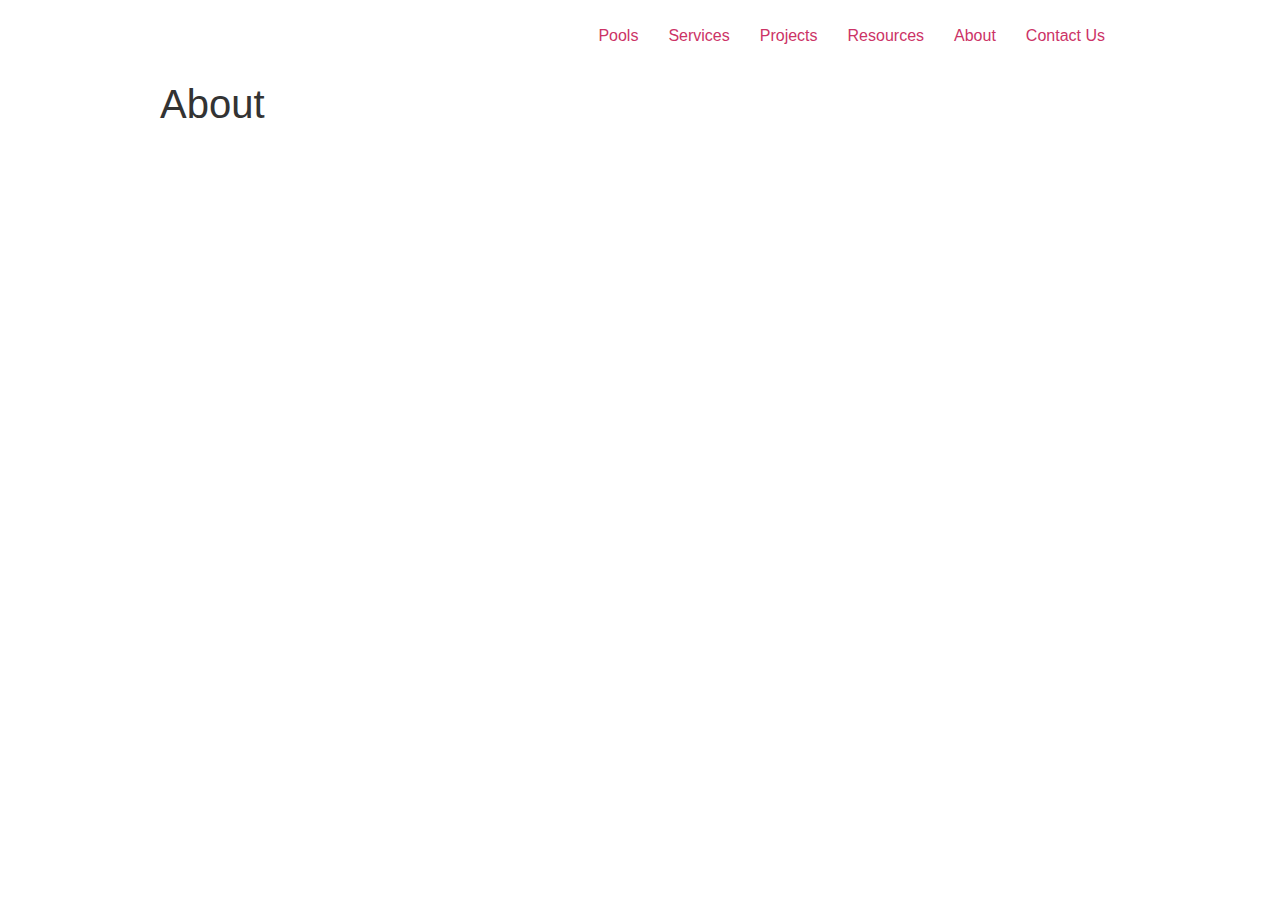
<file: about/index.html>
<!DOCTYPE html>
<html lang="en-US">
<head>
	<meta charset="UTF-8">
		<meta name="viewport" content="width=device-width, initial-scale=1">
	<link rel="profile" href="http://gmpg.org/xfn/11">
	<title>About &#8211; Saturday Pools</title>
<meta name="robots" content="max-image-preview:large">
<link rel="dns-prefetch" href="//s.w.org">
<link rel="alternate" type="application/rss+xml" title="Saturday Pools &raquo; Feed" href="https://daarster.github.io/satpools/feed/">
<link rel="alternate" type="application/rss+xml" title="Saturday Pools &raquo; Comments Feed" href="https://daarster.github.io/satpools/comments/feed/">
		<script type="text/javascript">
			window._wpemojiSettings = {"baseUrl":"https:\/\/s.w.org\/images\/core\/emoji\/13.0.1\/72x72\/","ext":".png","svgUrl":"https:\/\/s.w.org\/images\/core\/emoji\/13.0.1\/svg\/","svgExt":".svg","source":{"concatemoji":"https:\/\/daarster.github.io\/satpools\/wp-includes\/js\/wp-emoji-release.min.js?ver=5.7"}};
			!function(e,a,t){var n,r,o,i=a.createElement("canvas"),p=i.getContext&&i.getContext("2d");function s(e,t){var a=String.fromCharCode;p.clearRect(0,0,i.width,i.height),p.fillText(a.apply(this,e),0,0);e=i.toDataURL();return p.clearRect(0,0,i.width,i.height),p.fillText(a.apply(this,t),0,0),e===i.toDataURL()}function c(e){var t=a.createElement("script");t.src=e,t.defer=t.type="text/javascript",a.getElementsByTagName("head")[0].appendChild(t)}for(o=Array("flag","emoji"),t.supports={everything:!0,everythingExceptFlag:!0},r=0;r<o.length;r++)t.supports[o[r]]=function(e){if(!p||!p.fillText)return!1;switch(p.textBaseline="top",p.font="600 32px Arial",e){case"flag":return s([127987,65039,8205,9895,65039],[127987,65039,8203,9895,65039])?!1:!s([55356,56826,55356,56819],[55356,56826,8203,55356,56819])&&!s([55356,57332,56128,56423,56128,56418,56128,56421,56128,56430,56128,56423,56128,56447],[55356,57332,8203,56128,56423,8203,56128,56418,8203,56128,56421,8203,56128,56430,8203,56128,56423,8203,56128,56447]);case"emoji":return!s([55357,56424,8205,55356,57212],[55357,56424,8203,55356,57212])}return!1}(o[r]),t.supports.everything=t.supports.everything&&t.supports[o[r]],"flag"!==o[r]&&(t.supports.everythingExceptFlag=t.supports.everythingExceptFlag&&t.supports[o[r]]);t.supports.everythingExceptFlag=t.supports.everythingExceptFlag&&!t.supports.flag,t.DOMReady=!1,t.readyCallback=function(){t.DOMReady=!0},t.supports.everything||(n=function(){t.readyCallback()},a.addEventListener?(a.addEventListener("DOMContentLoaded",n,!1),e.addEventListener("load",n,!1)):(e.attachEvent("onload",n),a.attachEvent("onreadystatechange",function(){"complete"===a.readyState&&t.readyCallback()})),(n=t.source||{}).concatemoji?c(n.concatemoji):n.wpemoji&&n.twemoji&&(c(n.twemoji),c(n.wpemoji)))}(window,document,window._wpemojiSettings);
		</script>
		<style type="text/css">img.wp-smiley,
img.emoji {
	display: inline !important;
	border: none !important;
	box-shadow: none !important;
	height: 1em !important;
	width: 1em !important;
	margin: 0 .07em !important;
	vertical-align: -0.1em !important;
	background: none !important;
	padding: 0 !important;
}</style>
	<link rel="stylesheet" id="wp-block-library-css" href="https://daarster.github.io/satpools/wp-includes/css/dist/block-library/style.min.css?ver=5.7" type="text/css" media="all">
<link rel="stylesheet" id="hello-elementor-css" href="https://daarster.github.io/satpools/wp-content/themes/hello-elementor/style.min.css?ver=2.3.1" type="text/css" media="all">
<link rel="stylesheet" id="hello-elementor-theme-style-css" href="https://daarster.github.io/satpools/wp-content/themes/hello-elementor/theme.min.css?ver=2.3.1" type="text/css" media="all">
<link rel="stylesheet" id="hello-elementor-child-style-css" href="https://daarster.github.io/satpools/wp-content/themes/hello-theme-child-master/style.css?ver=1.0.0" type="text/css" media="all">
<link rel="https://api.w.org/" href="https://daarster.github.io/satpools/wp-json/">
<link rel="alternate" type="application/json" href="https://daarster.github.io/satpools/wp-json/wp/v2/pages/27">
<link rel="EditURI" type="application/rsd+xml" title="RSD" href="https://daarster.github.io/satpools/xmlrpc.php?rsd">
<link rel="wlwmanifest" type="application/wlwmanifest+xml" href="https://daarster.github.io/satpools/wp-includes/wlwmanifest.xml"> 
<meta name="generator" content="WordPress 5.7">
<link rel="canonical" href="https://daarster.github.io/satpools/about/">
<link rel="shortlink" href="https://daarster.github.io/satpools/?p=27">
<link rel="alternate" type="application/json+oembed" href="https://daarster.github.io/satpools/wp-json/oembed/1.0/embed?url=https%3A%2F%2Fdaarster.github.io%2Fsatpools%2Fabout%2F">
<link rel="alternate" type="text/xml+oembed" href="https://daarster.github.io/satpools/wp-json/oembed/1.0/embed?url=https%3A%2F%2Fdaarster.github.io%2Fsatpools%2Fabout%2F&#038;format=xml">
<script src="https://ajax.googleapis.com/ajax/libs/jquery/1.9.1/jquery.min.js"></script>
<script>
	$(function() {
		//caches a jQuery object containing the header element
		var header = $(".clearHeader");
		$(window).scroll(function() {
			var scroll = $(window).scrollTop();

			if (scroll >= 20) {
				header.removeClass('clearHeader').addClass("stickyHeader");
			} else {
				header.removeClass("stickyHeader").addClass('clearHeader');
			}
		});
	});
</script>
<style>#site-logo a img {
		transition: all 0.3s ease-in-out;
	}
	.stickyHeader {
		transition: all 0.3s ease-in-out;
	}
	.stickyHeader #site-logo a img {
		width: 110px;
	}

	.stickyHeader {
		position: sticky;
		top: 0;
	}

	.stickyHeader .nav-holder {
		padding: 0 10px !important;
	}</style>
</head>
<body class="page-template-default page page-id-27 wp-custom-logo elementor-default elementor-kit-7">

<header class="site-header" role="banner">

	<div class="site-branding">
		<a href="https://daarster.github.io/satpools/" class="custom-logo-link" rel="home"><img src="https://daarster.github.io/satpools/wp-content/uploads/2021/03/saturday-pools-logo.svg" class="custom-logo" alt="Saturday Pools - Logo"></a>	</div>

		<nav class="site-navigation" role="navigation">
		<div class="menu-main-menu-container"><ul id="menu-main-menu" class="menu">
<li id="menu-item-36" class="menu-item menu-item-type-post_type menu-item-object-page menu-item-36"><a href="https://daarster.github.io/satpools/pools/">Pools</a></li>
<li id="menu-item-40" class="menu-item menu-item-type-post_type menu-item-object-page menu-item-40"><a href="https://daarster.github.io/satpools/services/">Services</a></li>
<li id="menu-item-37" class="menu-item menu-item-type-post_type menu-item-object-page menu-item-37"><a href="https://daarster.github.io/satpools/projects/">Projects</a></li>
<li id="menu-item-39" class="menu-item menu-item-type-post_type menu-item-object-page menu-item-39"><a href="https://daarster.github.io/satpools/resources/">Resources</a></li>
<li id="menu-item-34" class="menu-item menu-item-type-post_type menu-item-object-page current-menu-item page_item page-item-27 current_page_item menu-item-34"><a href="https://daarster.github.io/satpools/about/" aria-current="page">About</a></li>
<li id="menu-item-35" class="menu-item menu-item-type-post_type menu-item-object-page menu-item-35"><a href="https://daarster.github.io/satpools/contact-us/">Contact Us</a></li>
</ul></div>	</nav>
	</header>

<main class="site-main post-27 page type-page status-publish hentry" role="main">
			<header class="page-header">
			<h1 class="entry-title">About</h1>		</header>
		<div class="page-content">
				<div class="post-tags">
					</div>
			</div>

	<section id="comments" class="comments-area">

	


</section><!-- .comments-area -->
</main>

	<footer id="site-footer" class="site-footer" role="contentinfo">
	</footer>

<script type="text/javascript" src="https://daarster.github.io/satpools/wp-includes/js/wp-embed.min.js?ver=5.7" id="wp-embed-js"></script>

</body>
</html>
</file>
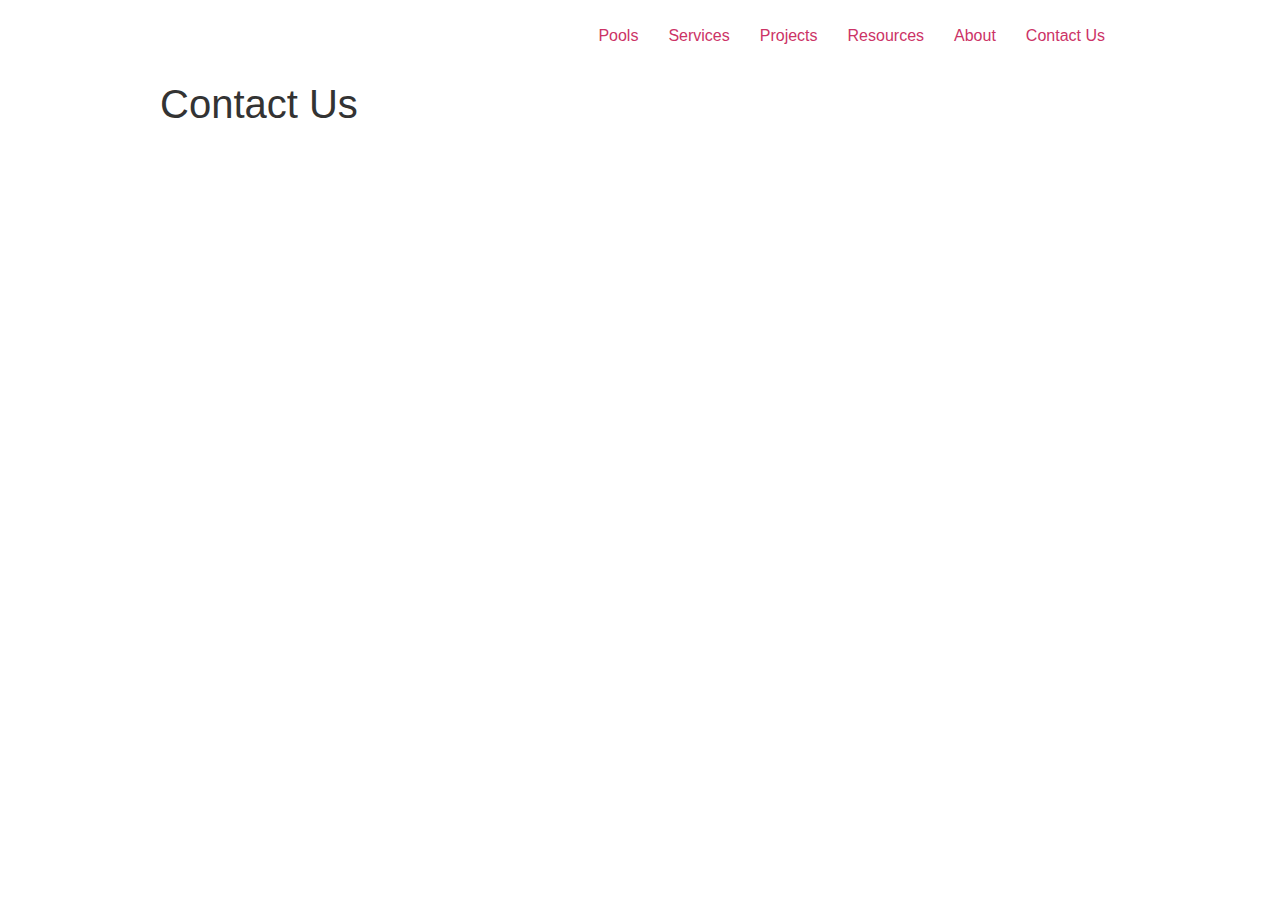
<file: contact-us/index.html>
<!DOCTYPE html>
<html lang="en-US">
<head>
	<meta charset="UTF-8">
		<meta name="viewport" content="width=device-width, initial-scale=1">
	<link rel="profile" href="http://gmpg.org/xfn/11">
	<title>Contact Us &#8211; Saturday Pools</title>
<meta name="robots" content="max-image-preview:large">
<link rel="dns-prefetch" href="//s.w.org">
<link rel="alternate" type="application/rss+xml" title="Saturday Pools &raquo; Feed" href="https://daarster.github.io/satpools/feed/">
<link rel="alternate" type="application/rss+xml" title="Saturday Pools &raquo; Comments Feed" href="https://daarster.github.io/satpools/comments/feed/">
		<script type="text/javascript">
			window._wpemojiSettings = {"baseUrl":"https:\/\/s.w.org\/images\/core\/emoji\/13.0.1\/72x72\/","ext":".png","svgUrl":"https:\/\/s.w.org\/images\/core\/emoji\/13.0.1\/svg\/","svgExt":".svg","source":{"concatemoji":"https:\/\/daarster.github.io\/satpools\/wp-includes\/js\/wp-emoji-release.min.js?ver=5.7"}};
			!function(e,a,t){var n,r,o,i=a.createElement("canvas"),p=i.getContext&&i.getContext("2d");function s(e,t){var a=String.fromCharCode;p.clearRect(0,0,i.width,i.height),p.fillText(a.apply(this,e),0,0);e=i.toDataURL();return p.clearRect(0,0,i.width,i.height),p.fillText(a.apply(this,t),0,0),e===i.toDataURL()}function c(e){var t=a.createElement("script");t.src=e,t.defer=t.type="text/javascript",a.getElementsByTagName("head")[0].appendChild(t)}for(o=Array("flag","emoji"),t.supports={everything:!0,everythingExceptFlag:!0},r=0;r<o.length;r++)t.supports[o[r]]=function(e){if(!p||!p.fillText)return!1;switch(p.textBaseline="top",p.font="600 32px Arial",e){case"flag":return s([127987,65039,8205,9895,65039],[127987,65039,8203,9895,65039])?!1:!s([55356,56826,55356,56819],[55356,56826,8203,55356,56819])&&!s([55356,57332,56128,56423,56128,56418,56128,56421,56128,56430,56128,56423,56128,56447],[55356,57332,8203,56128,56423,8203,56128,56418,8203,56128,56421,8203,56128,56430,8203,56128,56423,8203,56128,56447]);case"emoji":return!s([55357,56424,8205,55356,57212],[55357,56424,8203,55356,57212])}return!1}(o[r]),t.supports.everything=t.supports.everything&&t.supports[o[r]],"flag"!==o[r]&&(t.supports.everythingExceptFlag=t.supports.everythingExceptFlag&&t.supports[o[r]]);t.supports.everythingExceptFlag=t.supports.everythingExceptFlag&&!t.supports.flag,t.DOMReady=!1,t.readyCallback=function(){t.DOMReady=!0},t.supports.everything||(n=function(){t.readyCallback()},a.addEventListener?(a.addEventListener("DOMContentLoaded",n,!1),e.addEventListener("load",n,!1)):(e.attachEvent("onload",n),a.attachEvent("onreadystatechange",function(){"complete"===a.readyState&&t.readyCallback()})),(n=t.source||{}).concatemoji?c(n.concatemoji):n.wpemoji&&n.twemoji&&(c(n.twemoji),c(n.wpemoji)))}(window,document,window._wpemojiSettings);
		</script>
		<style type="text/css">img.wp-smiley,
img.emoji {
	display: inline !important;
	border: none !important;
	box-shadow: none !important;
	height: 1em !important;
	width: 1em !important;
	margin: 0 .07em !important;
	vertical-align: -0.1em !important;
	background: none !important;
	padding: 0 !important;
}</style>
	<link rel="stylesheet" id="wp-block-library-css" href="https://daarster.github.io/satpools/wp-includes/css/dist/block-library/style.min.css?ver=5.7" type="text/css" media="all">
<link rel="stylesheet" id="hello-elementor-css" href="https://daarster.github.io/satpools/wp-content/themes/hello-elementor/style.min.css?ver=2.3.1" type="text/css" media="all">
<link rel="stylesheet" id="hello-elementor-theme-style-css" href="https://daarster.github.io/satpools/wp-content/themes/hello-elementor/theme.min.css?ver=2.3.1" type="text/css" media="all">
<link rel="stylesheet" id="hello-elementor-child-style-css" href="https://daarster.github.io/satpools/wp-content/themes/hello-theme-child-master/style.css?ver=1.0.0" type="text/css" media="all">
<link rel="https://api.w.org/" href="https://daarster.github.io/satpools/wp-json/">
<link rel="alternate" type="application/json" href="https://daarster.github.io/satpools/wp-json/wp/v2/pages/25">
<link rel="EditURI" type="application/rsd+xml" title="RSD" href="https://daarster.github.io/satpools/xmlrpc.php?rsd">
<link rel="wlwmanifest" type="application/wlwmanifest+xml" href="https://daarster.github.io/satpools/wp-includes/wlwmanifest.xml"> 
<meta name="generator" content="WordPress 5.7">
<link rel="canonical" href="https://daarster.github.io/satpools/contact-us/">
<link rel="shortlink" href="https://daarster.github.io/satpools/?p=25">
<link rel="alternate" type="application/json+oembed" href="https://daarster.github.io/satpools/wp-json/oembed/1.0/embed?url=https%3A%2F%2Fdaarster.github.io%2Fsatpools%2Fcontact-us%2F">
<link rel="alternate" type="text/xml+oembed" href="https://daarster.github.io/satpools/wp-json/oembed/1.0/embed?url=https%3A%2F%2Fdaarster.github.io%2Fsatpools%2Fcontact-us%2F&#038;format=xml">
<script src="https://ajax.googleapis.com/ajax/libs/jquery/1.9.1/jquery.min.js"></script>
<script>
	$(function() {
		//caches a jQuery object containing the header element
		var header = $(".clearHeader");
		$(window).scroll(function() {
			var scroll = $(window).scrollTop();

			if (scroll >= 20) {
				header.removeClass('clearHeader').addClass("stickyHeader");
			} else {
				header.removeClass("stickyHeader").addClass('clearHeader');
			}
		});
	});
</script>
<style>#site-logo a img {
		transition: all 0.3s ease-in-out;
	}
	.stickyHeader {
		transition: all 0.3s ease-in-out;
	}
	.stickyHeader #site-logo a img {
		width: 110px;
	}

	.stickyHeader {
		position: sticky;
		top: 0;
	}

	.stickyHeader .nav-holder {
		padding: 0 10px !important;
	}</style>
</head>
<body class="page-template-default page page-id-25 wp-custom-logo elementor-default elementor-kit-7">

<header class="site-header" role="banner">

	<div class="site-branding">
		<a href="https://daarster.github.io/satpools/" class="custom-logo-link" rel="home"><img src="https://daarster.github.io/satpools/wp-content/uploads/2021/03/saturday-pools-logo.svg" class="custom-logo" alt="Saturday Pools - Logo"></a>	</div>

		<nav class="site-navigation" role="navigation">
		<div class="menu-main-menu-container"><ul id="menu-main-menu" class="menu">
<li id="menu-item-36" class="menu-item menu-item-type-post_type menu-item-object-page menu-item-36"><a href="https://daarster.github.io/satpools/pools/">Pools</a></li>
<li id="menu-item-40" class="menu-item menu-item-type-post_type menu-item-object-page menu-item-40"><a href="https://daarster.github.io/satpools/services/">Services</a></li>
<li id="menu-item-37" class="menu-item menu-item-type-post_type menu-item-object-page menu-item-37"><a href="https://daarster.github.io/satpools/projects/">Projects</a></li>
<li id="menu-item-39" class="menu-item menu-item-type-post_type menu-item-object-page menu-item-39"><a href="https://daarster.github.io/satpools/resources/">Resources</a></li>
<li id="menu-item-34" class="menu-item menu-item-type-post_type menu-item-object-page menu-item-34"><a href="https://daarster.github.io/satpools/about/">About</a></li>
<li id="menu-item-35" class="menu-item menu-item-type-post_type menu-item-object-page current-menu-item page_item page-item-25 current_page_item menu-item-35"><a href="https://daarster.github.io/satpools/contact-us/" aria-current="page">Contact Us</a></li>
</ul></div>	</nav>
	</header>

<main class="site-main post-25 page type-page status-publish hentry" role="main">
			<header class="page-header">
			<h1 class="entry-title">Contact Us</h1>		</header>
		<div class="page-content">
				<div class="post-tags">
					</div>
			</div>

	<section id="comments" class="comments-area">

	


</section><!-- .comments-area -->
</main>

	<footer id="site-footer" class="site-footer" role="contentinfo">
	</footer>

<script type="text/javascript" src="https://daarster.github.io/satpools/wp-includes/js/wp-embed.min.js?ver=5.7" id="wp-embed-js"></script>

</body>
</html>
</file>
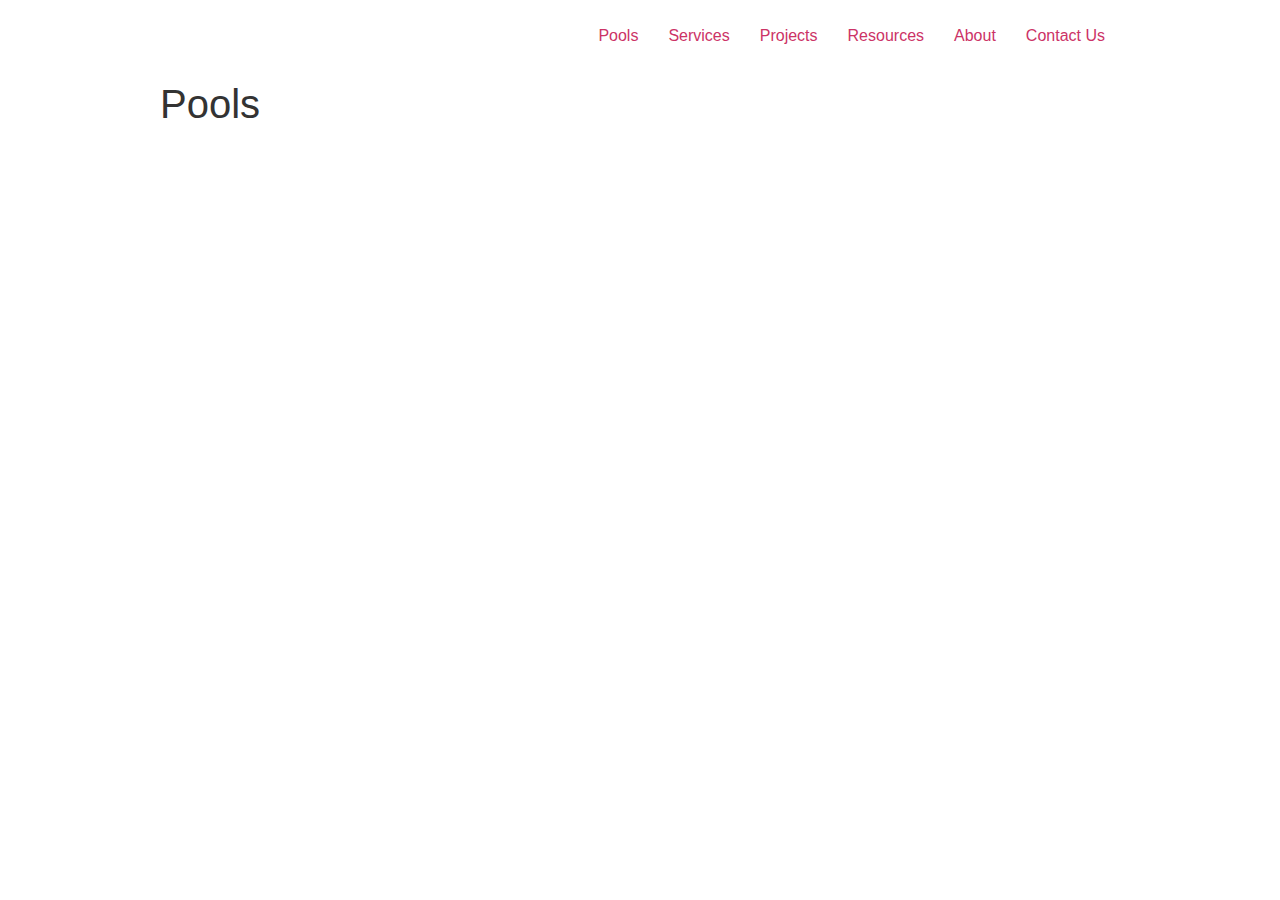
<file: pools/index.html>
<!DOCTYPE html>
<html lang="en-US">
<head>
	<meta charset="UTF-8">
		<meta name="viewport" content="width=device-width, initial-scale=1">
	<link rel="profile" href="http://gmpg.org/xfn/11">
	<title>Pools &#8211; Saturday Pools</title>
<meta name="robots" content="max-image-preview:large">
<link rel="dns-prefetch" href="//s.w.org">
<link rel="alternate" type="application/rss+xml" title="Saturday Pools &raquo; Feed" href="https://daarster.github.io/satpools/feed/">
<link rel="alternate" type="application/rss+xml" title="Saturday Pools &raquo; Comments Feed" href="https://daarster.github.io/satpools/comments/feed/">
		<script type="text/javascript">
			window._wpemojiSettings = {"baseUrl":"https:\/\/s.w.org\/images\/core\/emoji\/13.0.1\/72x72\/","ext":".png","svgUrl":"https:\/\/s.w.org\/images\/core\/emoji\/13.0.1\/svg\/","svgExt":".svg","source":{"concatemoji":"https:\/\/daarster.github.io\/satpools\/wp-includes\/js\/wp-emoji-release.min.js?ver=5.7"}};
			!function(e,a,t){var n,r,o,i=a.createElement("canvas"),p=i.getContext&&i.getContext("2d");function s(e,t){var a=String.fromCharCode;p.clearRect(0,0,i.width,i.height),p.fillText(a.apply(this,e),0,0);e=i.toDataURL();return p.clearRect(0,0,i.width,i.height),p.fillText(a.apply(this,t),0,0),e===i.toDataURL()}function c(e){var t=a.createElement("script");t.src=e,t.defer=t.type="text/javascript",a.getElementsByTagName("head")[0].appendChild(t)}for(o=Array("flag","emoji"),t.supports={everything:!0,everythingExceptFlag:!0},r=0;r<o.length;r++)t.supports[o[r]]=function(e){if(!p||!p.fillText)return!1;switch(p.textBaseline="top",p.font="600 32px Arial",e){case"flag":return s([127987,65039,8205,9895,65039],[127987,65039,8203,9895,65039])?!1:!s([55356,56826,55356,56819],[55356,56826,8203,55356,56819])&&!s([55356,57332,56128,56423,56128,56418,56128,56421,56128,56430,56128,56423,56128,56447],[55356,57332,8203,56128,56423,8203,56128,56418,8203,56128,56421,8203,56128,56430,8203,56128,56423,8203,56128,56447]);case"emoji":return!s([55357,56424,8205,55356,57212],[55357,56424,8203,55356,57212])}return!1}(o[r]),t.supports.everything=t.supports.everything&&t.supports[o[r]],"flag"!==o[r]&&(t.supports.everythingExceptFlag=t.supports.everythingExceptFlag&&t.supports[o[r]]);t.supports.everythingExceptFlag=t.supports.everythingExceptFlag&&!t.supports.flag,t.DOMReady=!1,t.readyCallback=function(){t.DOMReady=!0},t.supports.everything||(n=function(){t.readyCallback()},a.addEventListener?(a.addEventListener("DOMContentLoaded",n,!1),e.addEventListener("load",n,!1)):(e.attachEvent("onload",n),a.attachEvent("onreadystatechange",function(){"complete"===a.readyState&&t.readyCallback()})),(n=t.source||{}).concatemoji?c(n.concatemoji):n.wpemoji&&n.twemoji&&(c(n.twemoji),c(n.wpemoji)))}(window,document,window._wpemojiSettings);
		</script>
		<style type="text/css">img.wp-smiley,
img.emoji {
	display: inline !important;
	border: none !important;
	box-shadow: none !important;
	height: 1em !important;
	width: 1em !important;
	margin: 0 .07em !important;
	vertical-align: -0.1em !important;
	background: none !important;
	padding: 0 !important;
}</style>
	<link rel="stylesheet" id="wp-block-library-css" href="https://daarster.github.io/satpools/wp-includes/css/dist/block-library/style.min.css?ver=5.7" type="text/css" media="all">
<link rel="stylesheet" id="hello-elementor-css" href="https://daarster.github.io/satpools/wp-content/themes/hello-elementor/style.min.css?ver=2.3.1" type="text/css" media="all">
<link rel="stylesheet" id="hello-elementor-theme-style-css" href="https://daarster.github.io/satpools/wp-content/themes/hello-elementor/theme.min.css?ver=2.3.1" type="text/css" media="all">
<link rel="stylesheet" id="hello-elementor-child-style-css" href="https://daarster.github.io/satpools/wp-content/themes/hello-theme-child-master/style.css?ver=1.0.0" type="text/css" media="all">
<link rel="https://api.w.org/" href="https://daarster.github.io/satpools/wp-json/">
<link rel="alternate" type="application/json" href="https://daarster.github.io/satpools/wp-json/wp/v2/pages/19">
<link rel="EditURI" type="application/rsd+xml" title="RSD" href="https://daarster.github.io/satpools/xmlrpc.php?rsd">
<link rel="wlwmanifest" type="application/wlwmanifest+xml" href="https://daarster.github.io/satpools/wp-includes/wlwmanifest.xml"> 
<meta name="generator" content="WordPress 5.7">
<link rel="canonical" href="https://daarster.github.io/satpools/pools/">
<link rel="shortlink" href="https://daarster.github.io/satpools/?p=19">
<link rel="alternate" type="application/json+oembed" href="https://daarster.github.io/satpools/wp-json/oembed/1.0/embed?url=https%3A%2F%2Fdaarster.github.io%2Fsatpools%2Fpools%2F">
<link rel="alternate" type="text/xml+oembed" href="https://daarster.github.io/satpools/wp-json/oembed/1.0/embed?url=https%3A%2F%2Fdaarster.github.io%2Fsatpools%2Fpools%2F&#038;format=xml">
<script src="https://ajax.googleapis.com/ajax/libs/jquery/1.9.1/jquery.min.js"></script>
<script>
	$(function() {
		//caches a jQuery object containing the header element
		var header = $(".clearHeader");
		$(window).scroll(function() {
			var scroll = $(window).scrollTop();

			if (scroll >= 20) {
				header.removeClass('clearHeader').addClass("stickyHeader");
			} else {
				header.removeClass("stickyHeader").addClass('clearHeader');
			}
		});
	});
</script>
<style>#site-logo a img {
		transition: all 0.3s ease-in-out;
	}
	.stickyHeader {
		transition: all 0.3s ease-in-out;
	}
	.stickyHeader #site-logo a img {
		width: 110px;
	}

	.stickyHeader {
		position: sticky;
		top: 0;
	}

	.stickyHeader .nav-holder {
		padding: 0 10px !important;
	}</style>
</head>
<body class="page-template-default page page-id-19 wp-custom-logo elementor-default elementor-kit-7">

<header class="site-header" role="banner">

	<div class="site-branding">
		<a href="https://daarster.github.io/satpools/" class="custom-logo-link" rel="home"><img src="https://daarster.github.io/satpools/wp-content/uploads/2021/03/saturday-pools-logo.svg" class="custom-logo" alt="Saturday Pools - Logo"></a>	</div>

		<nav class="site-navigation" role="navigation">
		<div class="menu-main-menu-container"><ul id="menu-main-menu" class="menu">
<li id="menu-item-36" class="menu-item menu-item-type-post_type menu-item-object-page current-menu-item page_item page-item-19 current_page_item menu-item-36"><a href="https://daarster.github.io/satpools/pools/" aria-current="page">Pools</a></li>
<li id="menu-item-40" class="menu-item menu-item-type-post_type menu-item-object-page menu-item-40"><a href="https://daarster.github.io/satpools/services/">Services</a></li>
<li id="menu-item-37" class="menu-item menu-item-type-post_type menu-item-object-page menu-item-37"><a href="https://daarster.github.io/satpools/projects/">Projects</a></li>
<li id="menu-item-39" class="menu-item menu-item-type-post_type menu-item-object-page menu-item-39"><a href="https://daarster.github.io/satpools/resources/">Resources</a></li>
<li id="menu-item-34" class="menu-item menu-item-type-post_type menu-item-object-page menu-item-34"><a href="https://daarster.github.io/satpools/about/">About</a></li>
<li id="menu-item-35" class="menu-item menu-item-type-post_type menu-item-object-page menu-item-35"><a href="https://daarster.github.io/satpools/contact-us/">Contact Us</a></li>
</ul></div>	</nav>
	</header>

<main class="site-main post-19 page type-page status-publish hentry" role="main">
			<header class="page-header">
			<h1 class="entry-title">Pools</h1>		</header>
		<div class="page-content">
				<div class="post-tags">
					</div>
			</div>

	<section id="comments" class="comments-area">

	


</section><!-- .comments-area -->
</main>

	<footer id="site-footer" class="site-footer" role="contentinfo">
	</footer>

<script type="text/javascript" src="https://daarster.github.io/satpools/wp-includes/js/wp-embed.min.js?ver=5.7" id="wp-embed-js"></script>

</body>
</html>
</file>
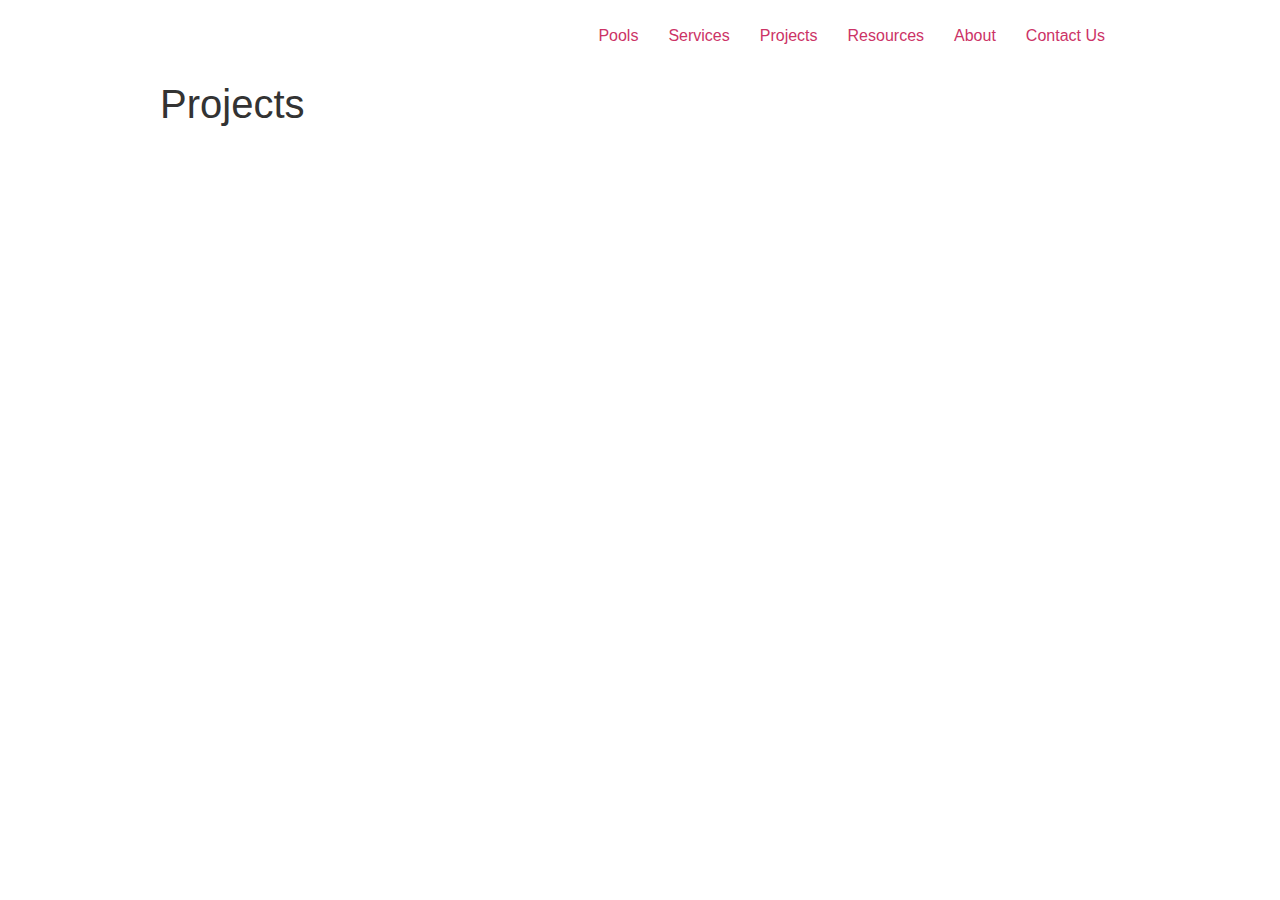
<file: projects/index.html>
<!DOCTYPE html>
<html lang="en-US">
<head>
	<meta charset="UTF-8">
		<meta name="viewport" content="width=device-width, initial-scale=1">
	<link rel="profile" href="http://gmpg.org/xfn/11">
	<title>Projects &#8211; Saturday Pools</title>
<meta name="robots" content="max-image-preview:large">
<link rel="dns-prefetch" href="//s.w.org">
<link rel="alternate" type="application/rss+xml" title="Saturday Pools &raquo; Feed" href="https://daarster.github.io/satpools/feed/">
<link rel="alternate" type="application/rss+xml" title="Saturday Pools &raquo; Comments Feed" href="https://daarster.github.io/satpools/comments/feed/">
		<script type="text/javascript">
			window._wpemojiSettings = {"baseUrl":"https:\/\/s.w.org\/images\/core\/emoji\/13.0.1\/72x72\/","ext":".png","svgUrl":"https:\/\/s.w.org\/images\/core\/emoji\/13.0.1\/svg\/","svgExt":".svg","source":{"concatemoji":"https:\/\/daarster.github.io\/satpools\/wp-includes\/js\/wp-emoji-release.min.js?ver=5.7"}};
			!function(e,a,t){var n,r,o,i=a.createElement("canvas"),p=i.getContext&&i.getContext("2d");function s(e,t){var a=String.fromCharCode;p.clearRect(0,0,i.width,i.height),p.fillText(a.apply(this,e),0,0);e=i.toDataURL();return p.clearRect(0,0,i.width,i.height),p.fillText(a.apply(this,t),0,0),e===i.toDataURL()}function c(e){var t=a.createElement("script");t.src=e,t.defer=t.type="text/javascript",a.getElementsByTagName("head")[0].appendChild(t)}for(o=Array("flag","emoji"),t.supports={everything:!0,everythingExceptFlag:!0},r=0;r<o.length;r++)t.supports[o[r]]=function(e){if(!p||!p.fillText)return!1;switch(p.textBaseline="top",p.font="600 32px Arial",e){case"flag":return s([127987,65039,8205,9895,65039],[127987,65039,8203,9895,65039])?!1:!s([55356,56826,55356,56819],[55356,56826,8203,55356,56819])&&!s([55356,57332,56128,56423,56128,56418,56128,56421,56128,56430,56128,56423,56128,56447],[55356,57332,8203,56128,56423,8203,56128,56418,8203,56128,56421,8203,56128,56430,8203,56128,56423,8203,56128,56447]);case"emoji":return!s([55357,56424,8205,55356,57212],[55357,56424,8203,55356,57212])}return!1}(o[r]),t.supports.everything=t.supports.everything&&t.supports[o[r]],"flag"!==o[r]&&(t.supports.everythingExceptFlag=t.supports.everythingExceptFlag&&t.supports[o[r]]);t.supports.everythingExceptFlag=t.supports.everythingExceptFlag&&!t.supports.flag,t.DOMReady=!1,t.readyCallback=function(){t.DOMReady=!0},t.supports.everything||(n=function(){t.readyCallback()},a.addEventListener?(a.addEventListener("DOMContentLoaded",n,!1),e.addEventListener("load",n,!1)):(e.attachEvent("onload",n),a.attachEvent("onreadystatechange",function(){"complete"===a.readyState&&t.readyCallback()})),(n=t.source||{}).concatemoji?c(n.concatemoji):n.wpemoji&&n.twemoji&&(c(n.twemoji),c(n.wpemoji)))}(window,document,window._wpemojiSettings);
		</script>
		<style type="text/css">img.wp-smiley,
img.emoji {
	display: inline !important;
	border: none !important;
	box-shadow: none !important;
	height: 1em !important;
	width: 1em !important;
	margin: 0 .07em !important;
	vertical-align: -0.1em !important;
	background: none !important;
	padding: 0 !important;
}</style>
	<link rel="stylesheet" id="wp-block-library-css" href="https://daarster.github.io/satpools/wp-includes/css/dist/block-library/style.min.css?ver=5.7" type="text/css" media="all">
<link rel="stylesheet" id="hello-elementor-css" href="https://daarster.github.io/satpools/wp-content/themes/hello-elementor/style.min.css?ver=2.3.1" type="text/css" media="all">
<link rel="stylesheet" id="hello-elementor-theme-style-css" href="https://daarster.github.io/satpools/wp-content/themes/hello-elementor/theme.min.css?ver=2.3.1" type="text/css" media="all">
<link rel="stylesheet" id="hello-elementor-child-style-css" href="https://daarster.github.io/satpools/wp-content/themes/hello-theme-child-master/style.css?ver=1.0.0" type="text/css" media="all">
<link rel="https://api.w.org/" href="https://daarster.github.io/satpools/wp-json/">
<link rel="alternate" type="application/json" href="https://daarster.github.io/satpools/wp-json/wp/v2/pages/23">
<link rel="EditURI" type="application/rsd+xml" title="RSD" href="https://daarster.github.io/satpools/xmlrpc.php?rsd">
<link rel="wlwmanifest" type="application/wlwmanifest+xml" href="https://daarster.github.io/satpools/wp-includes/wlwmanifest.xml"> 
<meta name="generator" content="WordPress 5.7">
<link rel="canonical" href="https://daarster.github.io/satpools/projects/">
<link rel="shortlink" href="https://daarster.github.io/satpools/?p=23">
<link rel="alternate" type="application/json+oembed" href="https://daarster.github.io/satpools/wp-json/oembed/1.0/embed?url=https%3A%2F%2Fdaarster.github.io%2Fsatpools%2Fprojects%2F">
<link rel="alternate" type="text/xml+oembed" href="https://daarster.github.io/satpools/wp-json/oembed/1.0/embed?url=https%3A%2F%2Fdaarster.github.io%2Fsatpools%2Fprojects%2F&#038;format=xml">
<script src="https://ajax.googleapis.com/ajax/libs/jquery/1.9.1/jquery.min.js"></script>
<script>
	$(function() {
		//caches a jQuery object containing the header element
		var header = $(".clearHeader");
		$(window).scroll(function() {
			var scroll = $(window).scrollTop();

			if (scroll >= 20) {
				header.removeClass('clearHeader').addClass("stickyHeader");
			} else {
				header.removeClass("stickyHeader").addClass('clearHeader');
			}
		});
	});
</script>
<style>#site-logo a img {
		transition: all 0.3s ease-in-out;
	}
	.stickyHeader {
		transition: all 0.3s ease-in-out;
	}
	.stickyHeader #site-logo a img {
		width: 110px;
	}

	.stickyHeader {
		position: sticky;
		top: 0;
	}

	.stickyHeader .nav-holder {
		padding: 0 10px !important;
	}</style>
</head>
<body class="page-template-default page page-id-23 wp-custom-logo elementor-default elementor-kit-7">

<header class="site-header" role="banner">

	<div class="site-branding">
		<a href="https://daarster.github.io/satpools/" class="custom-logo-link" rel="home"><img src="https://daarster.github.io/satpools/wp-content/uploads/2021/03/saturday-pools-logo.svg" class="custom-logo" alt="Saturday Pools - Logo"></a>	</div>

		<nav class="site-navigation" role="navigation">
		<div class="menu-main-menu-container"><ul id="menu-main-menu" class="menu">
<li id="menu-item-36" class="menu-item menu-item-type-post_type menu-item-object-page menu-item-36"><a href="https://daarster.github.io/satpools/pools/">Pools</a></li>
<li id="menu-item-40" class="menu-item menu-item-type-post_type menu-item-object-page menu-item-40"><a href="https://daarster.github.io/satpools/services/">Services</a></li>
<li id="menu-item-37" class="menu-item menu-item-type-post_type menu-item-object-page current-menu-item page_item page-item-23 current_page_item menu-item-37"><a href="https://daarster.github.io/satpools/projects/" aria-current="page">Projects</a></li>
<li id="menu-item-39" class="menu-item menu-item-type-post_type menu-item-object-page menu-item-39"><a href="https://daarster.github.io/satpools/resources/">Resources</a></li>
<li id="menu-item-34" class="menu-item menu-item-type-post_type menu-item-object-page menu-item-34"><a href="https://daarster.github.io/satpools/about/">About</a></li>
<li id="menu-item-35" class="menu-item menu-item-type-post_type menu-item-object-page menu-item-35"><a href="https://daarster.github.io/satpools/contact-us/">Contact Us</a></li>
</ul></div>	</nav>
	</header>

<main class="site-main post-23 page type-page status-publish hentry" role="main">
			<header class="page-header">
			<h1 class="entry-title">Projects</h1>		</header>
		<div class="page-content">
				<div class="post-tags">
					</div>
			</div>

	<section id="comments" class="comments-area">

	


</section><!-- .comments-area -->
</main>

	<footer id="site-footer" class="site-footer" role="contentinfo">
	</footer>

<script type="text/javascript" src="https://daarster.github.io/satpools/wp-includes/js/wp-embed.min.js?ver=5.7" id="wp-embed-js"></script>

</body>
</html>
</file>
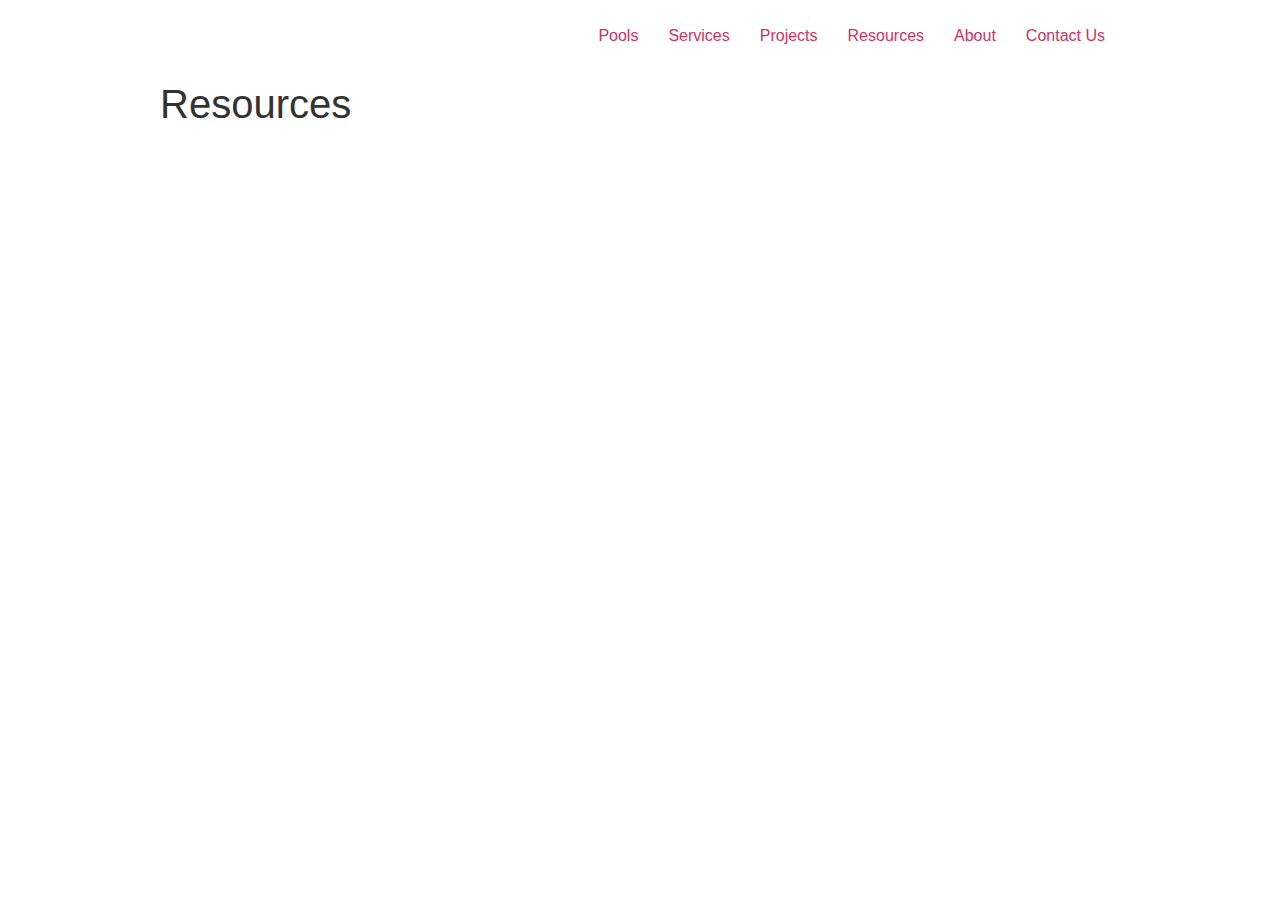
<file: resources/index.html>
<!DOCTYPE html>
<html lang="en-US">
<head>
	<meta charset="UTF-8">
		<meta name="viewport" content="width=device-width, initial-scale=1">
	<link rel="profile" href="http://gmpg.org/xfn/11">
	<title>Resources &#8211; Saturday Pools</title>
<meta name="robots" content="max-image-preview:large">
<link rel="dns-prefetch" href="//s.w.org">
<link rel="alternate" type="application/rss+xml" title="Saturday Pools &raquo; Feed" href="https://daarster.github.io/satpools/feed/">
<link rel="alternate" type="application/rss+xml" title="Saturday Pools &raquo; Comments Feed" href="https://daarster.github.io/satpools/comments/feed/">
		<script type="text/javascript">
			window._wpemojiSettings = {"baseUrl":"https:\/\/s.w.org\/images\/core\/emoji\/13.0.1\/72x72\/","ext":".png","svgUrl":"https:\/\/s.w.org\/images\/core\/emoji\/13.0.1\/svg\/","svgExt":".svg","source":{"concatemoji":"https:\/\/daarster.github.io\/satpools\/wp-includes\/js\/wp-emoji-release.min.js?ver=5.7"}};
			!function(e,a,t){var n,r,o,i=a.createElement("canvas"),p=i.getContext&&i.getContext("2d");function s(e,t){var a=String.fromCharCode;p.clearRect(0,0,i.width,i.height),p.fillText(a.apply(this,e),0,0);e=i.toDataURL();return p.clearRect(0,0,i.width,i.height),p.fillText(a.apply(this,t),0,0),e===i.toDataURL()}function c(e){var t=a.createElement("script");t.src=e,t.defer=t.type="text/javascript",a.getElementsByTagName("head")[0].appendChild(t)}for(o=Array("flag","emoji"),t.supports={everything:!0,everythingExceptFlag:!0},r=0;r<o.length;r++)t.supports[o[r]]=function(e){if(!p||!p.fillText)return!1;switch(p.textBaseline="top",p.font="600 32px Arial",e){case"flag":return s([127987,65039,8205,9895,65039],[127987,65039,8203,9895,65039])?!1:!s([55356,56826,55356,56819],[55356,56826,8203,55356,56819])&&!s([55356,57332,56128,56423,56128,56418,56128,56421,56128,56430,56128,56423,56128,56447],[55356,57332,8203,56128,56423,8203,56128,56418,8203,56128,56421,8203,56128,56430,8203,56128,56423,8203,56128,56447]);case"emoji":return!s([55357,56424,8205,55356,57212],[55357,56424,8203,55356,57212])}return!1}(o[r]),t.supports.everything=t.supports.everything&&t.supports[o[r]],"flag"!==o[r]&&(t.supports.everythingExceptFlag=t.supports.everythingExceptFlag&&t.supports[o[r]]);t.supports.everythingExceptFlag=t.supports.everythingExceptFlag&&!t.supports.flag,t.DOMReady=!1,t.readyCallback=function(){t.DOMReady=!0},t.supports.everything||(n=function(){t.readyCallback()},a.addEventListener?(a.addEventListener("DOMContentLoaded",n,!1),e.addEventListener("load",n,!1)):(e.attachEvent("onload",n),a.attachEvent("onreadystatechange",function(){"complete"===a.readyState&&t.readyCallback()})),(n=t.source||{}).concatemoji?c(n.concatemoji):n.wpemoji&&n.twemoji&&(c(n.twemoji),c(n.wpemoji)))}(window,document,window._wpemojiSettings);
		</script>
		<style type="text/css">img.wp-smiley,
img.emoji {
	display: inline !important;
	border: none !important;
	box-shadow: none !important;
	height: 1em !important;
	width: 1em !important;
	margin: 0 .07em !important;
	vertical-align: -0.1em !important;
	background: none !important;
	padding: 0 !important;
}</style>
	<link rel="stylesheet" id="wp-block-library-css" href="https://daarster.github.io/satpools/wp-includes/css/dist/block-library/style.min.css?ver=5.7" type="text/css" media="all">
<link rel="stylesheet" id="hello-elementor-css" href="https://daarster.github.io/satpools/wp-content/themes/hello-elementor/style.min.css?ver=2.3.1" type="text/css" media="all">
<link rel="stylesheet" id="hello-elementor-theme-style-css" href="https://daarster.github.io/satpools/wp-content/themes/hello-elementor/theme.min.css?ver=2.3.1" type="text/css" media="all">
<link rel="stylesheet" id="hello-elementor-child-style-css" href="https://daarster.github.io/satpools/wp-content/themes/hello-theme-child-master/style.css?ver=1.0.0" type="text/css" media="all">
<link rel="https://api.w.org/" href="https://daarster.github.io/satpools/wp-json/">
<link rel="alternate" type="application/json" href="https://daarster.github.io/satpools/wp-json/wp/v2/pages/29">
<link rel="EditURI" type="application/rsd+xml" title="RSD" href="https://daarster.github.io/satpools/xmlrpc.php?rsd">
<link rel="wlwmanifest" type="application/wlwmanifest+xml" href="https://daarster.github.io/satpools/wp-includes/wlwmanifest.xml"> 
<meta name="generator" content="WordPress 5.7">
<link rel="canonical" href="https://daarster.github.io/satpools/resources/">
<link rel="shortlink" href="https://daarster.github.io/satpools/?p=29">
<link rel="alternate" type="application/json+oembed" href="https://daarster.github.io/satpools/wp-json/oembed/1.0/embed?url=https%3A%2F%2Fdaarster.github.io%2Fsatpools%2Fresources%2F">
<link rel="alternate" type="text/xml+oembed" href="https://daarster.github.io/satpools/wp-json/oembed/1.0/embed?url=https%3A%2F%2Fdaarster.github.io%2Fsatpools%2Fresources%2F&#038;format=xml">
<script src="https://ajax.googleapis.com/ajax/libs/jquery/1.9.1/jquery.min.js"></script>
<script>
	$(function() {
		//caches a jQuery object containing the header element
		var header = $(".clearHeader");
		$(window).scroll(function() {
			var scroll = $(window).scrollTop();

			if (scroll >= 20) {
				header.removeClass('clearHeader').addClass("stickyHeader");
			} else {
				header.removeClass("stickyHeader").addClass('clearHeader');
			}
		});
	});
</script>
<style>#site-logo a img {
		transition: all 0.3s ease-in-out;
	}
	.stickyHeader {
		transition: all 0.3s ease-in-out;
	}
	.stickyHeader #site-logo a img {
		width: 110px;
	}

	.stickyHeader {
		position: sticky;
		top: 0;
	}

	.stickyHeader .nav-holder {
		padding: 0 10px !important;
	}</style>
</head>
<body class="page-template-default page page-id-29 wp-custom-logo elementor-default elementor-kit-7">

<header class="site-header" role="banner">

	<div class="site-branding">
		<a href="https://daarster.github.io/satpools/" class="custom-logo-link" rel="home"><img src="https://daarster.github.io/satpools/wp-content/uploads/2021/03/saturday-pools-logo.svg" class="custom-logo" alt="Saturday Pools - Logo"></a>	</div>

		<nav class="site-navigation" role="navigation">
		<div class="menu-main-menu-container"><ul id="menu-main-menu" class="menu">
<li id="menu-item-36" class="menu-item menu-item-type-post_type menu-item-object-page menu-item-36"><a href="https://daarster.github.io/satpools/pools/">Pools</a></li>
<li id="menu-item-40" class="menu-item menu-item-type-post_type menu-item-object-page menu-item-40"><a href="https://daarster.github.io/satpools/services/">Services</a></li>
<li id="menu-item-37" class="menu-item menu-item-type-post_type menu-item-object-page menu-item-37"><a href="https://daarster.github.io/satpools/projects/">Projects</a></li>
<li id="menu-item-39" class="menu-item menu-item-type-post_type menu-item-object-page current-menu-item page_item page-item-29 current_page_item menu-item-39"><a href="https://daarster.github.io/satpools/resources/" aria-current="page">Resources</a></li>
<li id="menu-item-34" class="menu-item menu-item-type-post_type menu-item-object-page menu-item-34"><a href="https://daarster.github.io/satpools/about/">About</a></li>
<li id="menu-item-35" class="menu-item menu-item-type-post_type menu-item-object-page menu-item-35"><a href="https://daarster.github.io/satpools/contact-us/">Contact Us</a></li>
</ul></div>	</nav>
	</header>

<main class="site-main post-29 page type-page status-publish hentry" role="main">
			<header class="page-header">
			<h1 class="entry-title">Resources</h1>		</header>
		<div class="page-content">
				<div class="post-tags">
					</div>
			</div>

	<section id="comments" class="comments-area">

	


</section><!-- .comments-area -->
</main>

	<footer id="site-footer" class="site-footer" role="contentinfo">
	</footer>

<script type="text/javascript" src="https://daarster.github.io/satpools/wp-includes/js/wp-embed.min.js?ver=5.7" id="wp-embed-js"></script>

</body>
</html>
</file>
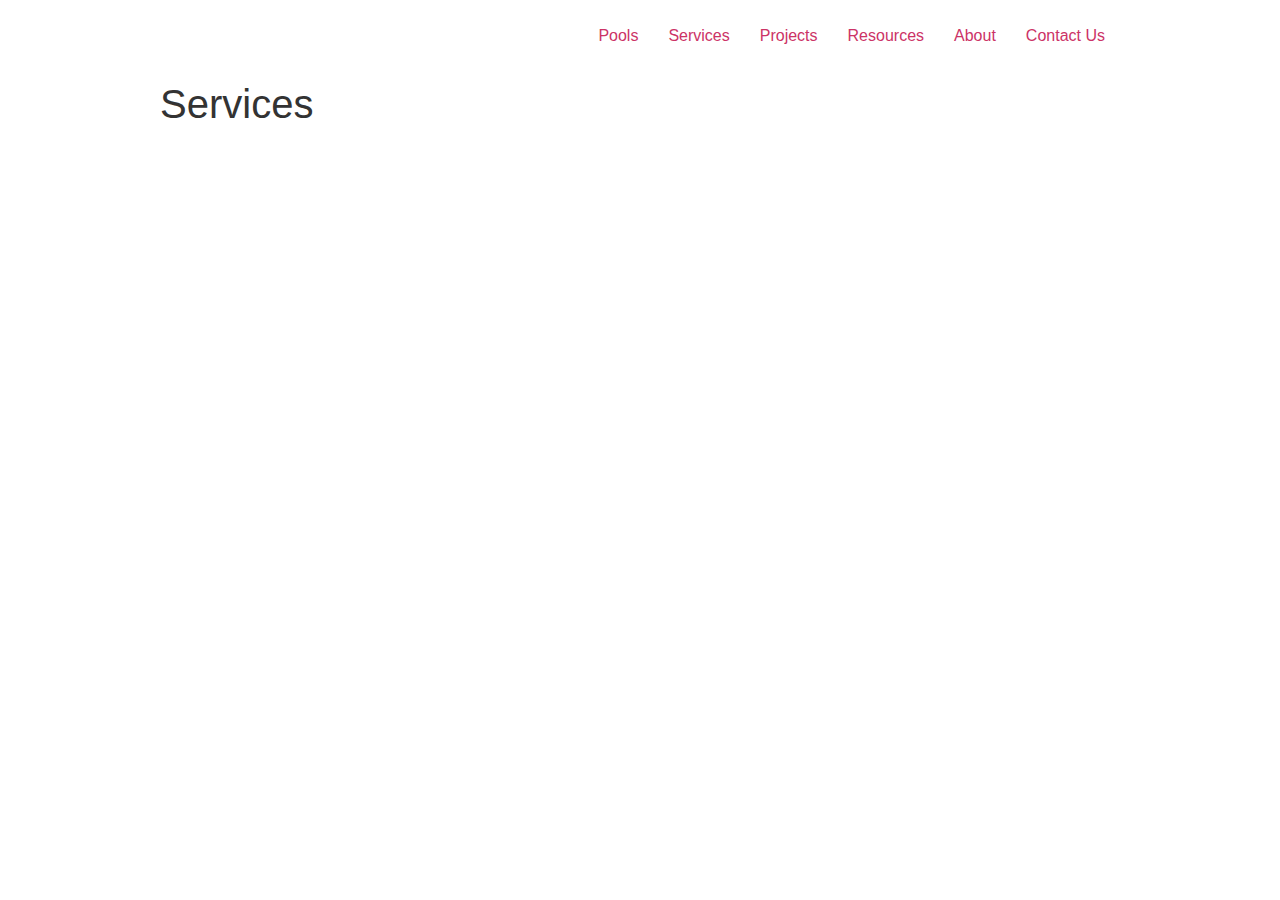
<file: services/index.html>
<!DOCTYPE html>
<html lang="en-US">
<head>
	<meta charset="UTF-8">
		<meta name="viewport" content="width=device-width, initial-scale=1">
	<link rel="profile" href="http://gmpg.org/xfn/11">
	<title>Services &#8211; Saturday Pools</title>
<meta name="robots" content="max-image-preview:large">
<link rel="dns-prefetch" href="//s.w.org">
<link rel="alternate" type="application/rss+xml" title="Saturday Pools &raquo; Feed" href="https://daarster.github.io/satpools/feed/">
<link rel="alternate" type="application/rss+xml" title="Saturday Pools &raquo; Comments Feed" href="https://daarster.github.io/satpools/comments/feed/">
		<script type="text/javascript">
			window._wpemojiSettings = {"baseUrl":"https:\/\/s.w.org\/images\/core\/emoji\/13.0.1\/72x72\/","ext":".png","svgUrl":"https:\/\/s.w.org\/images\/core\/emoji\/13.0.1\/svg\/","svgExt":".svg","source":{"concatemoji":"https:\/\/daarster.github.io\/satpools\/wp-includes\/js\/wp-emoji-release.min.js?ver=5.7"}};
			!function(e,a,t){var n,r,o,i=a.createElement("canvas"),p=i.getContext&&i.getContext("2d");function s(e,t){var a=String.fromCharCode;p.clearRect(0,0,i.width,i.height),p.fillText(a.apply(this,e),0,0);e=i.toDataURL();return p.clearRect(0,0,i.width,i.height),p.fillText(a.apply(this,t),0,0),e===i.toDataURL()}function c(e){var t=a.createElement("script");t.src=e,t.defer=t.type="text/javascript",a.getElementsByTagName("head")[0].appendChild(t)}for(o=Array("flag","emoji"),t.supports={everything:!0,everythingExceptFlag:!0},r=0;r<o.length;r++)t.supports[o[r]]=function(e){if(!p||!p.fillText)return!1;switch(p.textBaseline="top",p.font="600 32px Arial",e){case"flag":return s([127987,65039,8205,9895,65039],[127987,65039,8203,9895,65039])?!1:!s([55356,56826,55356,56819],[55356,56826,8203,55356,56819])&&!s([55356,57332,56128,56423,56128,56418,56128,56421,56128,56430,56128,56423,56128,56447],[55356,57332,8203,56128,56423,8203,56128,56418,8203,56128,56421,8203,56128,56430,8203,56128,56423,8203,56128,56447]);case"emoji":return!s([55357,56424,8205,55356,57212],[55357,56424,8203,55356,57212])}return!1}(o[r]),t.supports.everything=t.supports.everything&&t.supports[o[r]],"flag"!==o[r]&&(t.supports.everythingExceptFlag=t.supports.everythingExceptFlag&&t.supports[o[r]]);t.supports.everythingExceptFlag=t.supports.everythingExceptFlag&&!t.supports.flag,t.DOMReady=!1,t.readyCallback=function(){t.DOMReady=!0},t.supports.everything||(n=function(){t.readyCallback()},a.addEventListener?(a.addEventListener("DOMContentLoaded",n,!1),e.addEventListener("load",n,!1)):(e.attachEvent("onload",n),a.attachEvent("onreadystatechange",function(){"complete"===a.readyState&&t.readyCallback()})),(n=t.source||{}).concatemoji?c(n.concatemoji):n.wpemoji&&n.twemoji&&(c(n.twemoji),c(n.wpemoji)))}(window,document,window._wpemojiSettings);
		</script>
		<style type="text/css">img.wp-smiley,
img.emoji {
	display: inline !important;
	border: none !important;
	box-shadow: none !important;
	height: 1em !important;
	width: 1em !important;
	margin: 0 .07em !important;
	vertical-align: -0.1em !important;
	background: none !important;
	padding: 0 !important;
}</style>
	<link rel="stylesheet" id="wp-block-library-css" href="https://daarster.github.io/satpools/wp-includes/css/dist/block-library/style.min.css?ver=5.7" type="text/css" media="all">
<link rel="stylesheet" id="hello-elementor-css" href="https://daarster.github.io/satpools/wp-content/themes/hello-elementor/style.min.css?ver=2.3.1" type="text/css" media="all">
<link rel="stylesheet" id="hello-elementor-theme-style-css" href="https://daarster.github.io/satpools/wp-content/themes/hello-elementor/theme.min.css?ver=2.3.1" type="text/css" media="all">
<link rel="stylesheet" id="hello-elementor-child-style-css" href="https://daarster.github.io/satpools/wp-content/themes/hello-theme-child-master/style.css?ver=1.0.0" type="text/css" media="all">
<link rel="https://api.w.org/" href="https://daarster.github.io/satpools/wp-json/">
<link rel="alternate" type="application/json" href="https://daarster.github.io/satpools/wp-json/wp/v2/pages/21">
<link rel="EditURI" type="application/rsd+xml" title="RSD" href="https://daarster.github.io/satpools/xmlrpc.php?rsd">
<link rel="wlwmanifest" type="application/wlwmanifest+xml" href="https://daarster.github.io/satpools/wp-includes/wlwmanifest.xml"> 
<meta name="generator" content="WordPress 5.7">
<link rel="canonical" href="https://daarster.github.io/satpools/services/">
<link rel="shortlink" href="https://daarster.github.io/satpools/?p=21">
<link rel="alternate" type="application/json+oembed" href="https://daarster.github.io/satpools/wp-json/oembed/1.0/embed?url=https%3A%2F%2Fdaarster.github.io%2Fsatpools%2Fservices%2F">
<link rel="alternate" type="text/xml+oembed" href="https://daarster.github.io/satpools/wp-json/oembed/1.0/embed?url=https%3A%2F%2Fdaarster.github.io%2Fsatpools%2Fservices%2F&#038;format=xml">
<script src="https://ajax.googleapis.com/ajax/libs/jquery/1.9.1/jquery.min.js"></script>
<script>
	$(function() {
		//caches a jQuery object containing the header element
		var header = $(".clearHeader");
		$(window).scroll(function() {
			var scroll = $(window).scrollTop();

			if (scroll >= 20) {
				header.removeClass('clearHeader').addClass("stickyHeader");
			} else {
				header.removeClass("stickyHeader").addClass('clearHeader');
			}
		});
	});
</script>
<style>#site-logo a img {
		transition: all 0.3s ease-in-out;
	}
	.stickyHeader {
		transition: all 0.3s ease-in-out;
	}
	.stickyHeader #site-logo a img {
		width: 110px;
	}

	.stickyHeader {
		position: sticky;
		top: 0;
	}

	.stickyHeader .nav-holder {
		padding: 0 10px !important;
	}</style>
</head>
<body class="page-template-default page page-id-21 wp-custom-logo elementor-default elementor-kit-7">

<header class="site-header" role="banner">

	<div class="site-branding">
		<a href="https://daarster.github.io/satpools/" class="custom-logo-link" rel="home"><img src="https://daarster.github.io/satpools/wp-content/uploads/2021/03/saturday-pools-logo.svg" class="custom-logo" alt="Saturday Pools - Logo"></a>	</div>

		<nav class="site-navigation" role="navigation">
		<div class="menu-main-menu-container"><ul id="menu-main-menu" class="menu">
<li id="menu-item-36" class="menu-item menu-item-type-post_type menu-item-object-page menu-item-36"><a href="https://daarster.github.io/satpools/pools/">Pools</a></li>
<li id="menu-item-40" class="menu-item menu-item-type-post_type menu-item-object-page current-menu-item page_item page-item-21 current_page_item menu-item-40"><a href="https://daarster.github.io/satpools/services/" aria-current="page">Services</a></li>
<li id="menu-item-37" class="menu-item menu-item-type-post_type menu-item-object-page menu-item-37"><a href="https://daarster.github.io/satpools/projects/">Projects</a></li>
<li id="menu-item-39" class="menu-item menu-item-type-post_type menu-item-object-page menu-item-39"><a href="https://daarster.github.io/satpools/resources/">Resources</a></li>
<li id="menu-item-34" class="menu-item menu-item-type-post_type menu-item-object-page menu-item-34"><a href="https://daarster.github.io/satpools/about/">About</a></li>
<li id="menu-item-35" class="menu-item menu-item-type-post_type menu-item-object-page menu-item-35"><a href="https://daarster.github.io/satpools/contact-us/">Contact Us</a></li>
</ul></div>	</nav>
	</header>

<main class="site-main post-21 page type-page status-publish hentry" role="main">
			<header class="page-header">
			<h1 class="entry-title">Services</h1>		</header>
		<div class="page-content">
				<div class="post-tags">
					</div>
			</div>

	<section id="comments" class="comments-area">

	


</section><!-- .comments-area -->
</main>

	<footer id="site-footer" class="site-footer" role="contentinfo">
	</footer>

<script type="text/javascript" src="https://daarster.github.io/satpools/wp-includes/js/wp-embed.min.js?ver=5.7" id="wp-embed-js"></script>

</body>
</html>
</file>
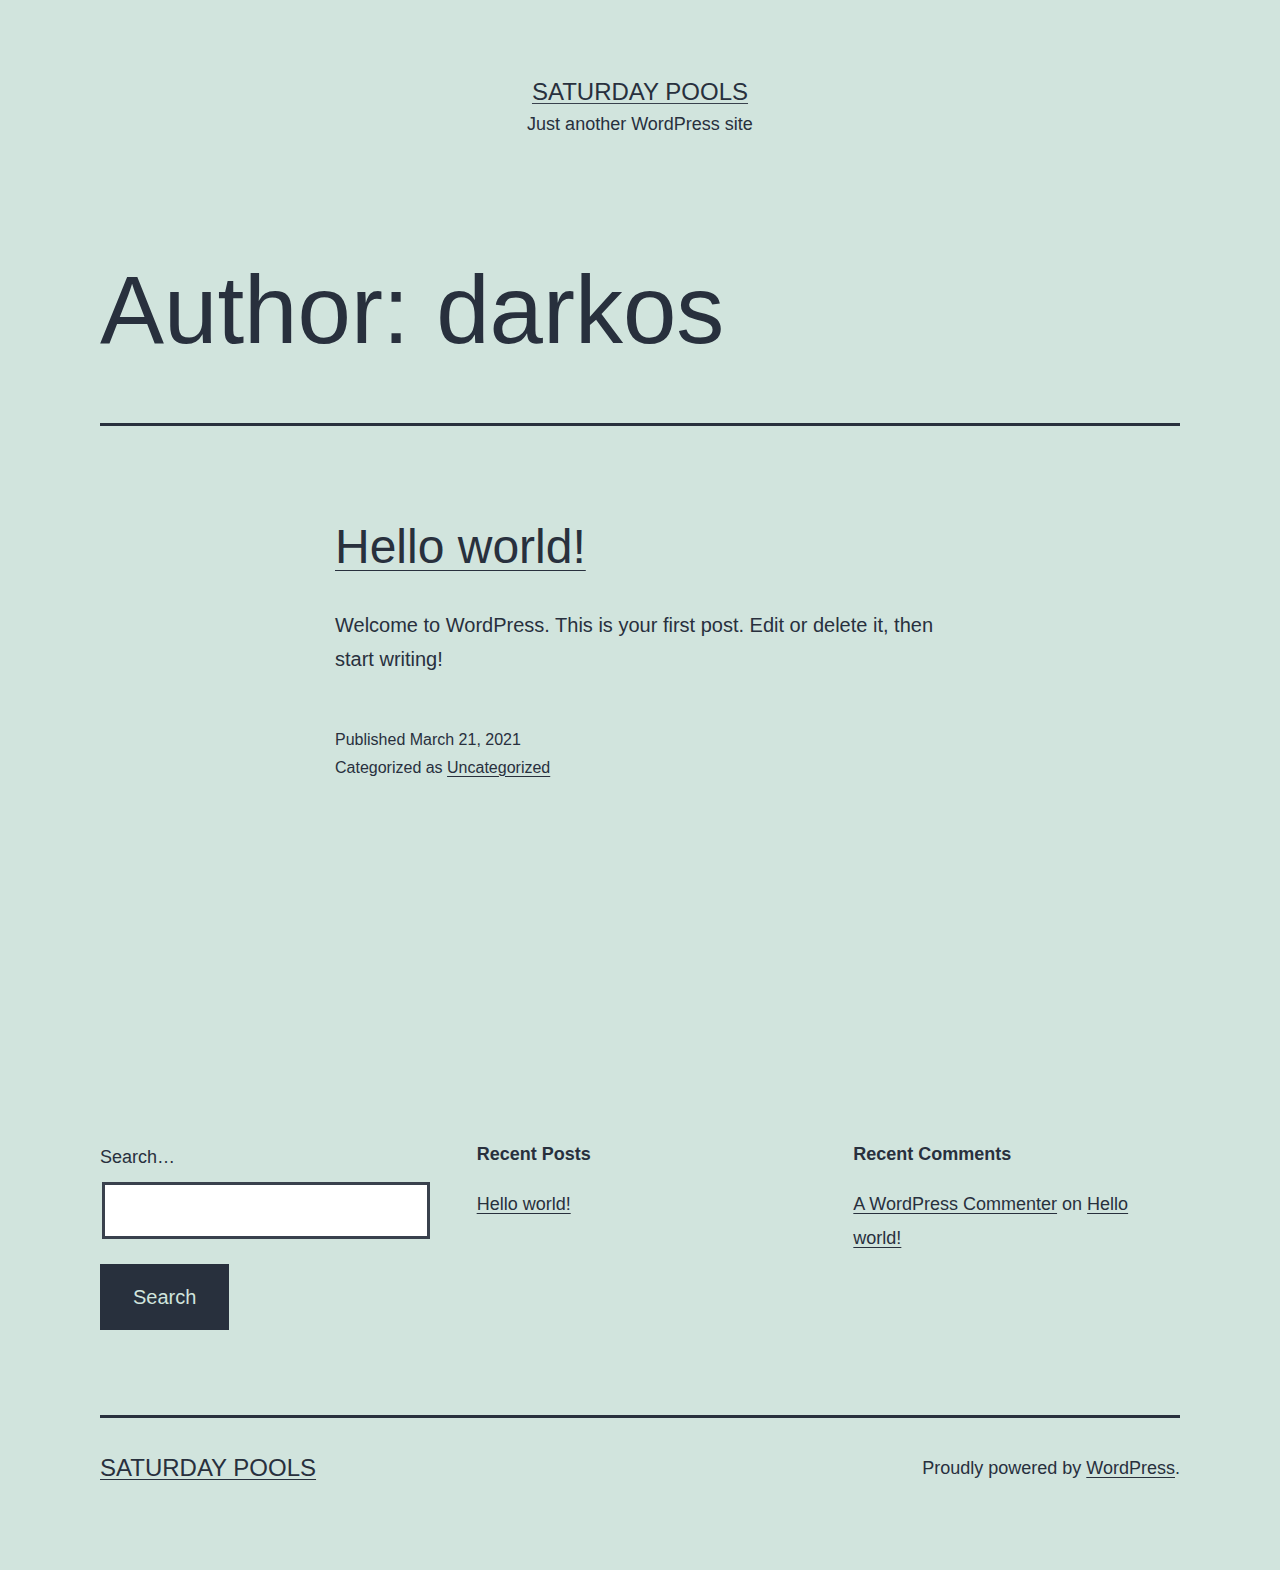
<file: author/darkos/index.html>
<!DOCTYPE html>
<html lang="en-US">
<head>
	<meta charset="UTF-8">
	<meta name="viewport" content="width=device-width, initial-scale=1">
	<title>darkos &#8211; Saturday Pools</title>
<meta name="robots" content="max-image-preview:large">
<link rel="dns-prefetch" href="//s.w.org">
<link rel="alternate" type="application/rss+xml" title="Saturday Pools &raquo; Feed" href="https://daarster.github.io/satpools/feed/">
<link rel="alternate" type="application/rss+xml" title="Saturday Pools &raquo; Comments Feed" href="https://daarster.github.io/satpools/comments/feed/">
<link rel="alternate" type="application/rss+xml" title="Saturday Pools &raquo; Posts by darkos Feed" href="https://daarster.github.io/satpools/author/darkos/feed/">
		<script>
			window._wpemojiSettings = {"baseUrl":"https:\/\/s.w.org\/images\/core\/emoji\/13.0.1\/72x72\/","ext":".png","svgUrl":"https:\/\/s.w.org\/images\/core\/emoji\/13.0.1\/svg\/","svgExt":".svg","source":{"concatemoji":"https:\/\/daarster.github.io\/satpools\/wp-includes\/js\/wp-emoji-release.min.js?ver=5.7"}};
			!function(e,a,t){var n,r,o,i=a.createElement("canvas"),p=i.getContext&&i.getContext("2d");function s(e,t){var a=String.fromCharCode;p.clearRect(0,0,i.width,i.height),p.fillText(a.apply(this,e),0,0);e=i.toDataURL();return p.clearRect(0,0,i.width,i.height),p.fillText(a.apply(this,t),0,0),e===i.toDataURL()}function c(e){var t=a.createElement("script");t.src=e,t.defer=t.type="text/javascript",a.getElementsByTagName("head")[0].appendChild(t)}for(o=Array("flag","emoji"),t.supports={everything:!0,everythingExceptFlag:!0},r=0;r<o.length;r++)t.supports[o[r]]=function(e){if(!p||!p.fillText)return!1;switch(p.textBaseline="top",p.font="600 32px Arial",e){case"flag":return s([127987,65039,8205,9895,65039],[127987,65039,8203,9895,65039])?!1:!s([55356,56826,55356,56819],[55356,56826,8203,55356,56819])&&!s([55356,57332,56128,56423,56128,56418,56128,56421,56128,56430,56128,56423,56128,56447],[55356,57332,8203,56128,56423,8203,56128,56418,8203,56128,56421,8203,56128,56430,8203,56128,56423,8203,56128,56447]);case"emoji":return!s([55357,56424,8205,55356,57212],[55357,56424,8203,55356,57212])}return!1}(o[r]),t.supports.everything=t.supports.everything&&t.supports[o[r]],"flag"!==o[r]&&(t.supports.everythingExceptFlag=t.supports.everythingExceptFlag&&t.supports[o[r]]);t.supports.everythingExceptFlag=t.supports.everythingExceptFlag&&!t.supports.flag,t.DOMReady=!1,t.readyCallback=function(){t.DOMReady=!0},t.supports.everything||(n=function(){t.readyCallback()},a.addEventListener?(a.addEventListener("DOMContentLoaded",n,!1),e.addEventListener("load",n,!1)):(e.attachEvent("onload",n),a.attachEvent("onreadystatechange",function(){"complete"===a.readyState&&t.readyCallback()})),(n=t.source||{}).concatemoji?c(n.concatemoji):n.wpemoji&&n.twemoji&&(c(n.twemoji),c(n.wpemoji)))}(window,document,window._wpemojiSettings);
		</script>
		<style>img.wp-smiley,
img.emoji {
	display: inline !important;
	border: none !important;
	box-shadow: none !important;
	height: 1em !important;
	width: 1em !important;
	margin: 0 .07em !important;
	vertical-align: -0.1em !important;
	background: none !important;
	padding: 0 !important;
}</style>
	<link rel="stylesheet" id="wp-block-library-css" href="https://daarster.github.io/satpools/wp-includes/css/dist/block-library/style.min.css?ver=5.7" media="all">
<link rel="stylesheet" id="wp-block-library-theme-css" href="https://daarster.github.io/satpools/wp-includes/css/dist/block-library/theme.min.css?ver=5.7" media="all">
<link rel="stylesheet" id="twenty-twenty-one-style-css" href="https://daarster.github.io/satpools/wp-content/themes/twentytwentyone/style.css?ver=1.2" media="all">
<link rel="stylesheet" id="twenty-twenty-one-print-style-css" href="https://daarster.github.io/satpools/wp-content/themes/twentytwentyone/assets/css/print.css?ver=1.2" media="print">
<link rel="https://api.w.org/" href="https://daarster.github.io/satpools/wp-json/">
<link rel="alternate" type="application/json" href="https://daarster.github.io/satpools/wp-json/wp/v2/users/1">
<link rel="EditURI" type="application/rsd+xml" title="RSD" href="https://daarster.github.io/satpools/xmlrpc.php?rsd">
<link rel="wlwmanifest" type="application/wlwmanifest+xml" href="https://daarster.github.io/satpools/wp-includes/wlwmanifest.xml"> 
<meta name="generator" content="WordPress 5.7">
<style>.recentcomments a{display:inline !important;padding:0 !important;margin:0 !important;}</style>
</head>

<body class="archive author author-darkos author-1 wp-embed-responsive is-light-theme no-js hfeed">
<div id="page" class="site">
	<a class="skip-link screen-reader-text" href="#content">Skip to content</a>

	
<header id="masthead" class="site-header has-title-and-tagline" role="banner">

	

<div class="site-branding">

	
						<p class="site-title"><a href="https://daarster.github.io/satpools/">Saturday Pools</a></p>
			
			<p class="site-description">
			Just another WordPress site		</p>
	</div>
<!-- .site-branding -->
	

</header><!-- #masthead -->

	<div id="content" class="site-content">
		<div id="primary" class="content-area">
			<main id="main" class="site-main" role="main">


	<header class="page-header alignwide">
		<h1 class="page-title">Author: <span>darkos</span>
</h1>			</header><!-- .page-header -->

					
<article id="post-1" class="post-1 post type-post status-publish format-standard hentry category-uncategorized entry">

	
<header class="entry-header">
	<h2 class="entry-title default-max-width"><a href="https://daarster.github.io/satpools/2021/03/21/hello-world/">Hello world!</a></h2></header><!-- .entry-header -->

	<div class="entry-content">
		<p>Welcome to WordPress. This is your first post. Edit or delete it, then start writing!</p>
	</div>
<!-- .entry-content -->

	<footer class="entry-footer default-max-width">
		<span class="posted-on">Published <time class="entry-date published updated" datetime="2021-03-21T20:17:57+00:00">March 21, 2021</time></span><div class="post-taxonomies"><span class="cat-links">Categorized as <a href="https://daarster.github.io/satpools/category/uncategorized/" rel="category tag">Uncategorized</a> </span></div>	</footer><!-- .entry-footer -->
</article><!-- #post-${ID} -->
	
	

			</main><!-- #main -->
		</div>
<!-- #primary -->
	</div>
<!-- #content -->

	
	<aside class="widget-area">
		<section id="search-2" class="widget widget_search"><form role="search" method="get" class="search-form" action="https://daarster.github.io/satpools/">
	<label for="search-form-1">Search&hellip;</label>
	<input type="search" id="search-form-1" class="search-field" value="" name="s">
	<input type="submit" class="search-submit" value="Search">
</form>
</section>
		<section id="recent-posts-2" class="widget widget_recent_entries">
		<h2 class="widget-title">Recent Posts</h2>
<nav role="navigation" aria-label="Recent Posts">
		<ul>
											<li>
					<a href="https://daarster.github.io/satpools/2021/03/21/hello-world/" aria-current="page">Hello world!</a>
									</li>
					</ul>

		</nav></section><section id="recent-comments-2" class="widget widget_recent_comments"><h2 class="widget-title">Recent Comments</h2>
<nav role="navigation" aria-label="Recent Comments"><ul id="recentcomments"><li class="recentcomments">
<span class="comment-author-link"><a href="https://wordpress.org/" rel="external nofollow ugc" class="url">A WordPress Commenter</a></span> on <a href="https://daarster.github.io/satpools/2021/03/21/hello-world/#comment-1">Hello world!</a>
</li></ul></nav></section>	</aside><!-- .widget-area -->


	<footer id="colophon" class="site-footer" role="contentinfo">

				<div class="site-info">
			<div class="site-name">
																						<a href="https://daarster.github.io/satpools/">Saturday Pools</a>
																		</div>
<!-- .site-name -->
			<div class="powered-by">
				Proudly powered by <a href="https://wordpress.org/">WordPress</a>.			</div>
<!-- .powered-by -->

		</div>
<!-- .site-info -->
	</footer><!-- #colophon -->

</div>
<!-- #page -->

<script>document.body.classList.remove("no-js");</script>	<script>
	if ( -1 !== navigator.userAgent.indexOf( 'MSIE' ) || -1 !== navigator.appVersion.indexOf( 'Trident/' ) ) {
		document.body.classList.add( 'is-IE' );
	}
	</script>
	<script id="twenty-twenty-one-ie11-polyfills-js-after">
( Element.prototype.matches && Element.prototype.closest && window.NodeList && NodeList.prototype.forEach ) || document.write( '<script src="https://daarster.github.io/satpools/wp-content/themes/twentytwentyone/assets/js/polyfills.js?ver=1.2"><\/scr' + 'ipt>' );
</script>
<script src="https://daarster.github.io/satpools/wp-content/themes/twentytwentyone/assets/js/responsive-embeds.js?ver=1.2" id="twenty-twenty-one-responsive-embeds-script-js"></script>
<script src="https://daarster.github.io/satpools/wp-includes/js/wp-embed.min.js?ver=5.7" id="wp-embed-js"></script>
	<script>
	/(trident|msie)/i.test(navigator.userAgent)&&document.getElementById&&window.addEventListener&&window.addEventListener("hashchange",(function(){var t,e=location.hash.substring(1);/^[A-z0-9_-]+$/.test(e)&&(t=document.getElementById(e))&&(/^(?:a|select|input|button|textarea)$/i.test(t.tagName)||(t.tabIndex=-1),t.focus())}),!1);
	</script>
	
</body>
</html>
</file>
